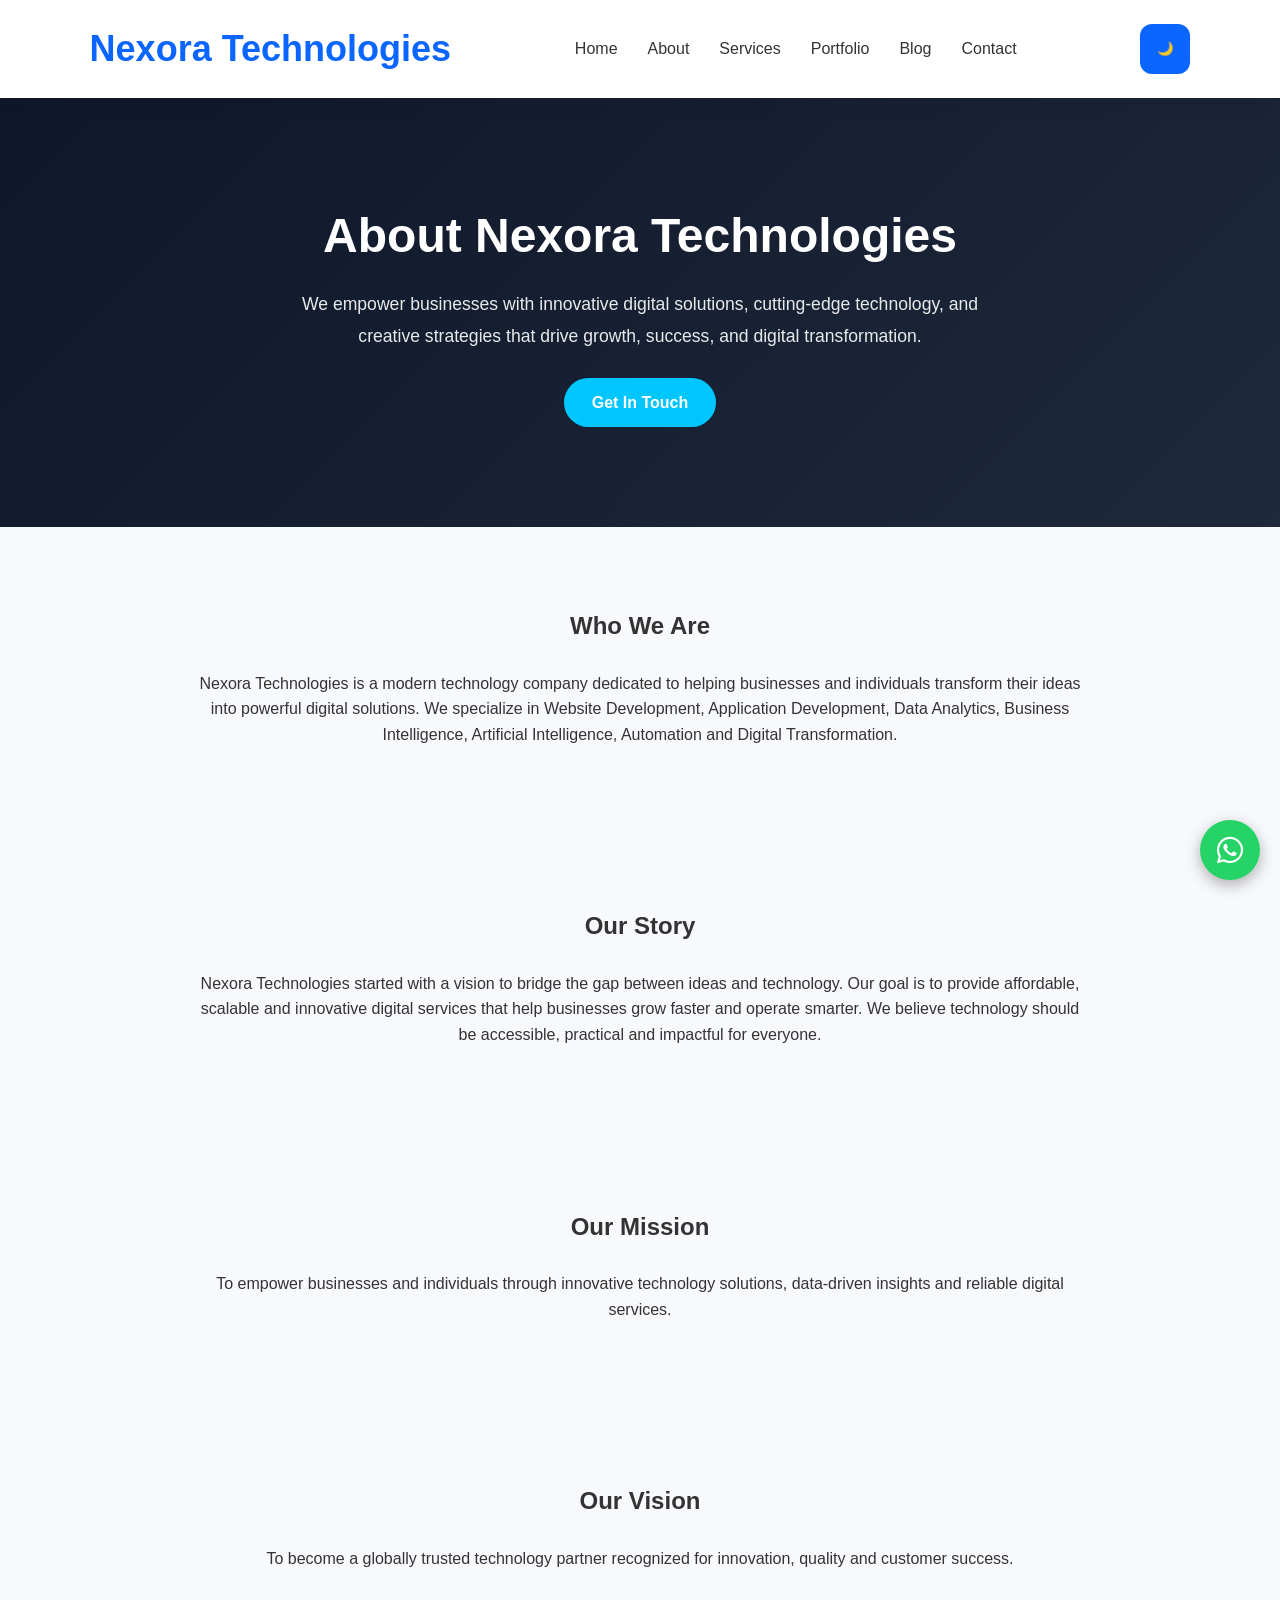
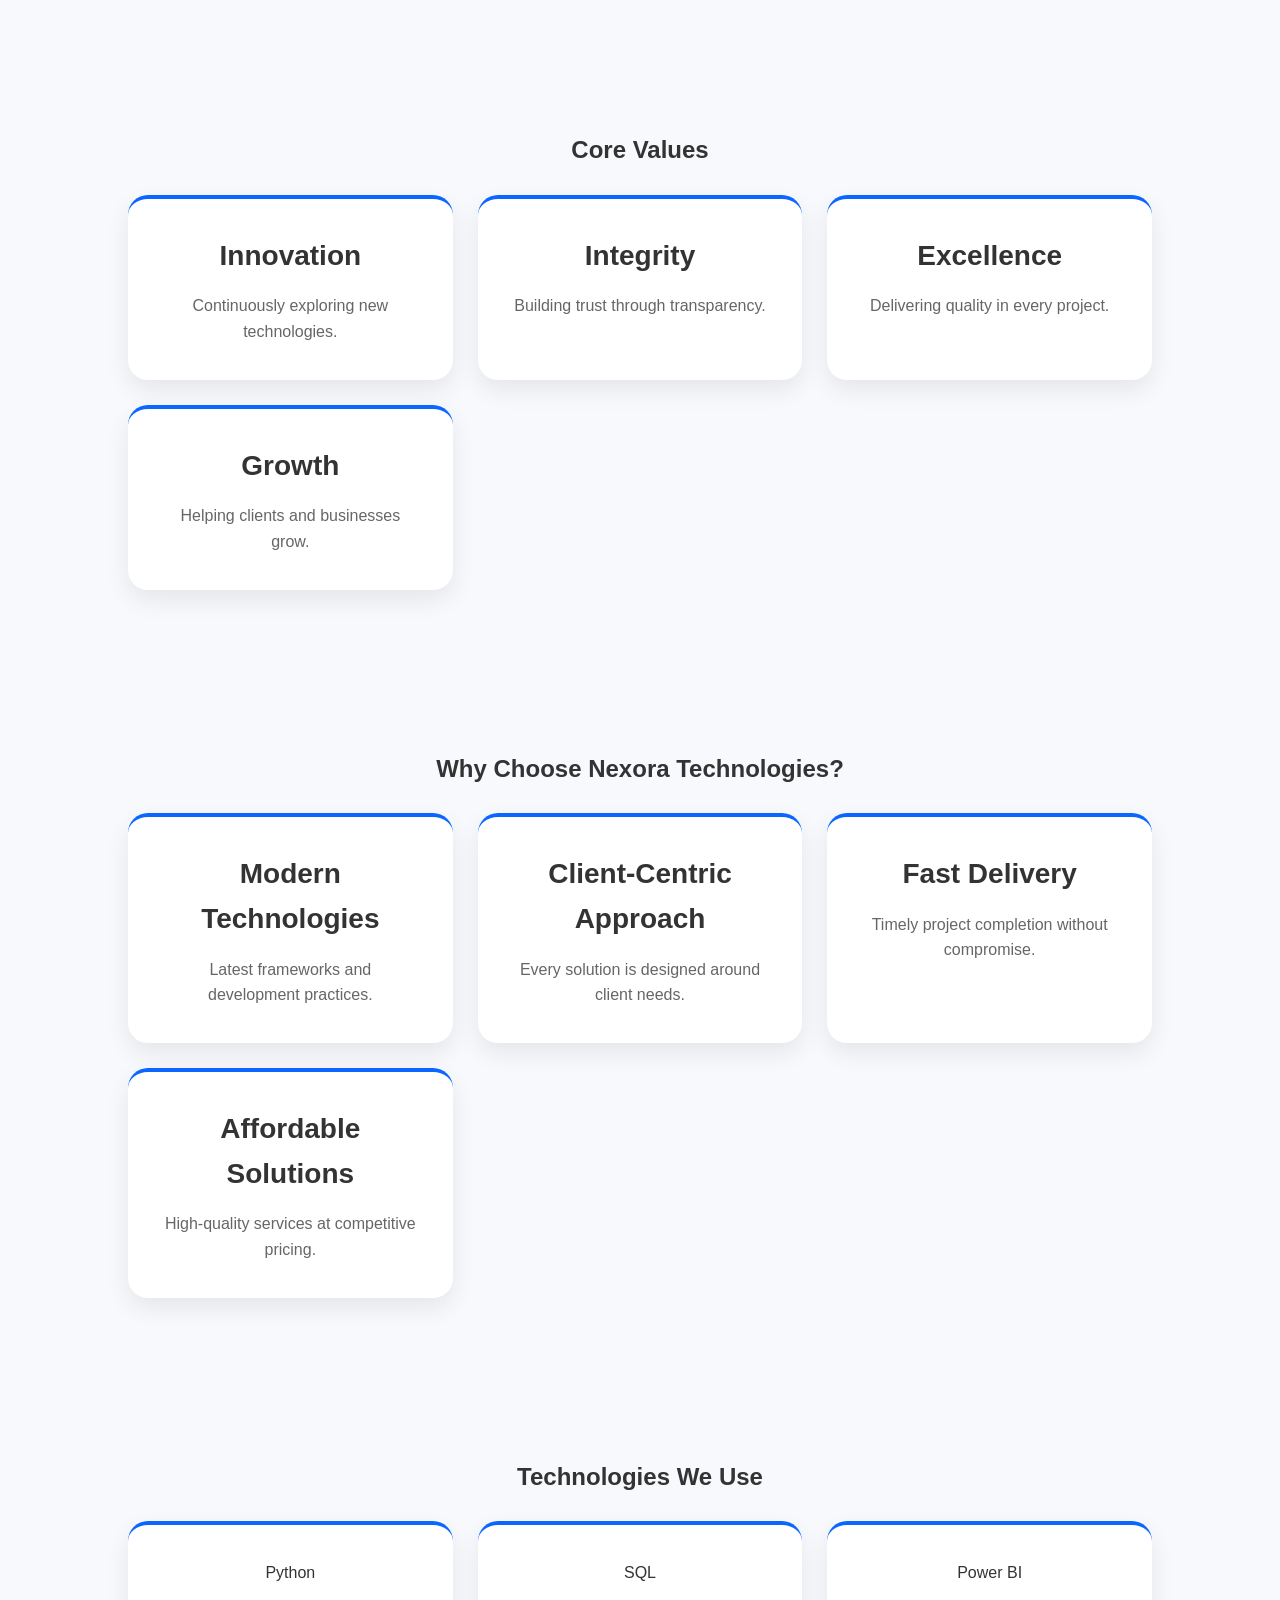
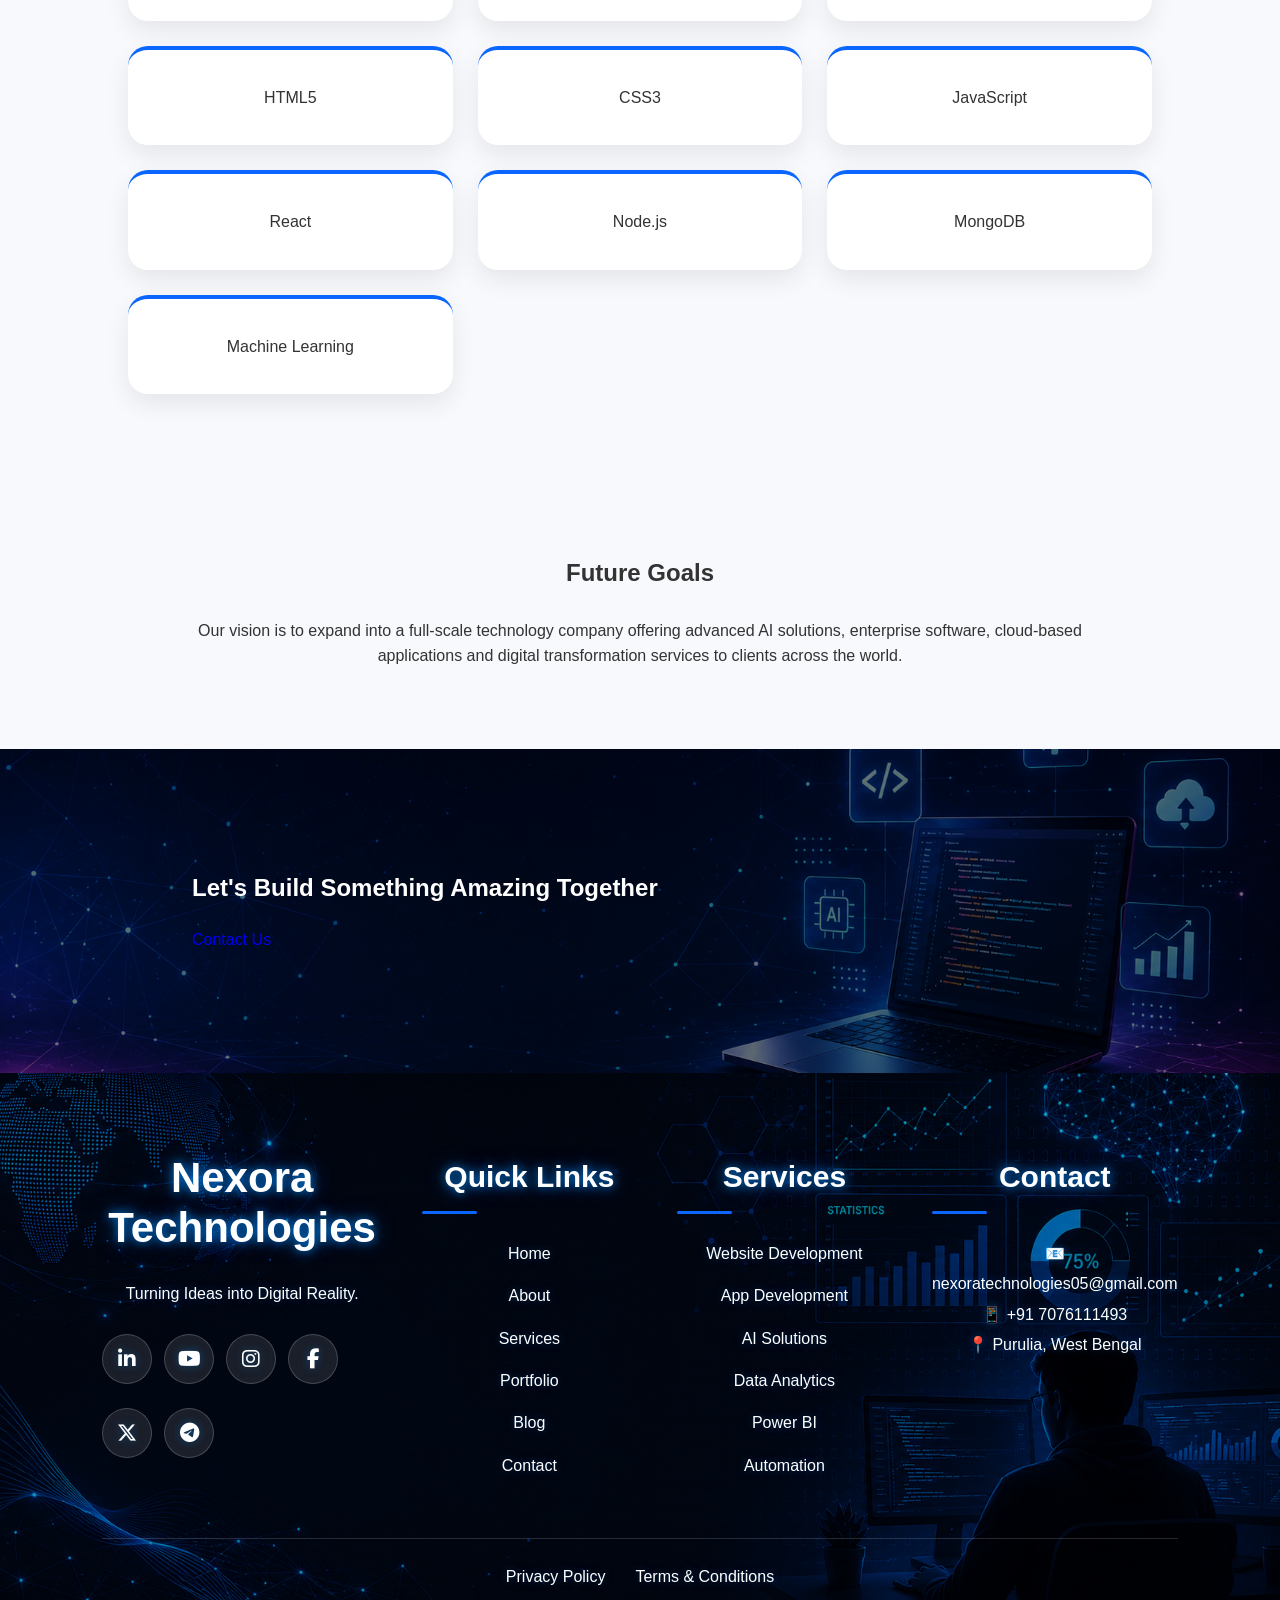
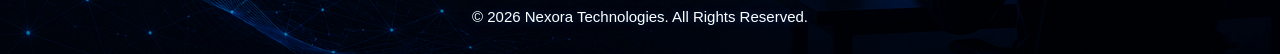
<file: about.html>
<!DOCTYPE html>
<html lang="en">

<head>

    <meta charset="UTF-8">

    <meta name="viewport"
        content="width=device-width, initial-scale=1.0">

    <title>
        About Us | Nexora Technologies
    </title>

    <link rel="icon" type="favicon.png" href="favicon.png">

    <link rel="stylesheet"
        href="style.css">


    <meta name="description" content="Nexora Technologies - Website Development, App Development, AI Solutions, Data Analytics and Digital Marketing Services.">

    <meta name="keywords" content="Nexora Technologies, Web Development, App Development, AI Solutions, Data Analytics">

<meta name="author" content="Nexora Technologies">


<link rel="stylesheet"
href="https://cdnjs.cloudflare.com/ajax/libs/font-awesome/6.5.1/css/all.min.css">

</head>

<body>

    <!-- HEADER -->

    <header>

        <nav class="navbar">

            <div class="logo">

                <a href="index.html">

                    Nexora Technologies

                </a>

            </div>

            <div class="menu-toggle"
                id="menu-toggle">

                ☰

            </div>

            <ul class="nav-links"
                id="nav-links">

                <li><a href="index.html">Home</a></li>

                <li><a href="about.html">About</a></li>

                <li><a href="services.html">Services</a></li>

                <li><a href="portfolio.html">Portfolio</a></li>

                <li><a href="blog.html">Blog</a></li>

                <li><a href="contact.html">Contact</a></li>

            </ul>

            <button id="dark-mode-toggle">

                🌙

            </button>

        </nav>

    </header>

    <!-- PAGE HERO -->

    <section class="page-hero">
    <div class="hero-content">
        <h1>About Nexora Technologies</h1>

        <p>
            We empower businesses with innovative digital solutions,
            cutting-edge technology, and creative strategies that drive
            growth, success, and digital transformation.
        </p>

        <a href="contact.html" class="hero-btn">
            Get In Touch
        </a>
    </div>
</section>

    <!-- WHO WE ARE -->

    <section class="about-section">

        <h2>

            Who We Are

        </h2>

        <p>

            Nexora Technologies is a modern technology company dedicated
            to helping businesses and individuals transform their ideas
            into powerful digital solutions.

            We specialize in Website Development,
            Application Development,
            Data Analytics,
            Business Intelligence,
            Artificial Intelligence,
            Automation and Digital Transformation.

        </p>

    </section>

    <!-- OUR STORY -->

    <section class="about-section">

        <h2>

            Our Story

        </h2>

        <p>

            Nexora Technologies started with a vision to bridge the gap
            between ideas and technology.

            Our goal is to provide affordable,
            scalable and innovative digital services
            that help businesses grow faster
            and operate smarter.

            We believe technology should be accessible,
            practical and impactful for everyone.

        </p>

    </section>

    <!-- MISSION -->

    <section class="about-section">

        <h2>

            Our Mission

        </h2>

        <p>

            To empower businesses and individuals through
            innovative technology solutions,
            data-driven insights and reliable digital services.

        </p>

    </section>

    <!-- VISION -->

    <section class="about-section">

        <h2>

            Our Vision

        </h2>

        <p>

            To become a globally trusted technology partner
            recognized for innovation,
            quality and customer success.

        </p>

    </section>

    <!-- CORE VALUES -->

    <section class="about-section">

        <h2>

            Core Values

        </h2>

        <div class="card-container">

            <div class="card">

                <h3>Innovation</h3>

                <p>
                    Continuously exploring new technologies.
                </p>

            </div>

            <div class="card">

                <h3>Integrity</h3>

                <p>
                    Building trust through transparency.
                </p>

            </div>

            <div class="card">

                <h3>Excellence</h3>

                <p>
                    Delivering quality in every project.
                </p>

            </div>

            <div class="card">

                <h3>Growth</h3>

                <p>
                    Helping clients and businesses grow.
                </p>

            </div>

        </div>

    </section>

    <!-- WHY CHOOSE US -->

    <section class="about-section">

        <h2>

            Why Choose Nexora Technologies?

        </h2>

        <div class="card-container">

            <div class="card">

                <h3>

                    Modern Technologies

                </h3>

                <p>

                    Latest frameworks and development practices.

                </p>

            </div>

            <div class="card">

                <h3>

                    Client-Centric Approach

                </h3>

                <p>

                    Every solution is designed around client needs.

                </p>

            </div>

            <div class="card">

                <h3>

                    Fast Delivery

                </h3>

                <p>

                    Timely project completion without compromise.

                </p>

            </div>

            <div class="card">

                <h3>

                    Affordable Solutions

                </h3>

                <p>

                    High-quality services at competitive pricing.

                </p>

            </div>

        </div>

    </section>

    <!-- TECHNOLOGIES -->

    <section class="about-section">

        <h2>

            Technologies We Use

        </h2>

        <div class="card-container">

            <div class="card">Python</div>

            <div class="card">SQL</div>

            <div class="card">Power BI</div>

            <div class="card">HTML5</div>

            <div class="card">CSS3</div>

            <div class="card">JavaScript</div>

            <div class="card">React</div>

            <div class="card">Node.js</div>

            <div class="card">MongoDB</div>

            <div class="card">Machine Learning</div>

        </div>

    </section>

    <!-- FUTURE GOAL -->

    <section class="about-section">

        <h2>

            Future Goals

        </h2>

        <p>

            Our vision is to expand into a full-scale technology company
            offering advanced AI solutions,
            enterprise software,
            cloud-based applications
            and digital transformation services
            to clients across the world.

        </p>

    </section>

    <!-- CTA -->

    <section class="cta">

        <h2>

            Let's Build Something Amazing Together

        </h2>

        <a href="contact.html"
            class="btn">

            Contact Us

        </a>

    </section>

    <!-- FOOTER -->
<footer class="footer">

    <div class="footer-container">



        

        <!-- Company Info -->
        <div class="footer-box">
            <h2>Nexora Technologies</h2>

            <p>
                Turning Ideas into Digital Reality.
            </p>

           <div class="social-links">

            <a href="https://www.linkedin.com/in/nexora-technologies-1a2b29413?utm_source=share&utm_campaign=share_via&utm_content=profile&utm_medium=android_app" target="_blank">
            <i class="fa-brands fa-linkedin-in"></i>
            </a>

            <a href="https://youtube.com/@nexoratechnologies05?si=Ratn1slFfz5XJZXo" target="_blank">
            <i class="fa-brands fa-youtube"></i>
            </a>

            <a href="https://www.instagram.com/nexora_technologies05?igsh=MXhjZWd3NzYxZXh1dw==" target="_blank">
            <i class="fa-brands fa-instagram"></i>
            </a>

            <a href="https://www.facebook.com/share/1HNhFh4UVL/" target="_blank">
            <i class="fa-brands fa-facebook-f"></i>
            </a>

            <a href="https://x.com/NexoraTech05" target="_blank">
            <i class="fa-brands fa-x-twitter"></i>
            </a>

            <a href="https://t.me/nexoratechnologies05" target="_blank">
            <i class="fa-brands fa-telegram"></i>
            </a>

            </div>
        </div>

        <!-- Quick Links -->
        <div class="footer-box">
            <h3>Quick Links</h3>

            <a href="index.html">Home</a>
            <a href="about.html">About</a>
            <a href="services.html">Services</a>
            <a href="portfolio.html">Portfolio</a>
            <a href="blog.html">Blog</a>
            <a href="contact.html">Contact</a>
        </div>

        <!-- Services -->
        <div class="footer-box">
            <h3>Services</h3>

            <a href="#">Website Development</a>
            <a href="#">App Development</a>
            <a href="#">AI Solutions</a>
            <a href="#">Data Analytics</a>
            <a href="#">Power BI</a>
            <a href="#">Automation</a>
        </div>

        <!-- Contact -->
        <div class="footer-box">
            <h3>Contact</h3>

            <p>📧 nexoratechnologies05@gmail.com</p>

            <p>📱 +91 7076111493</p>

            <p>📍 Purulia, West Bengal</p>

        </div>

    </div>

    <hr>

  <div class="footer-bottom">

    <div class="footer-policy">
        <a href="#">Privacy Policy</a>
        <a href="#">Terms & Conditions</a>
    </div>

    <p class="copyright">
        © 2026 Nexora Technologies. All Rights Reserved.
    </p>

    </div>

</footer>

<script src="script.js"></script>


<a href="https://wa.me/917076111493"
class="whatsapp-float"
target="_blank">
<i class="fa-brands fa-whatsapp"></i>
</a>

</body>

</html>
</file>
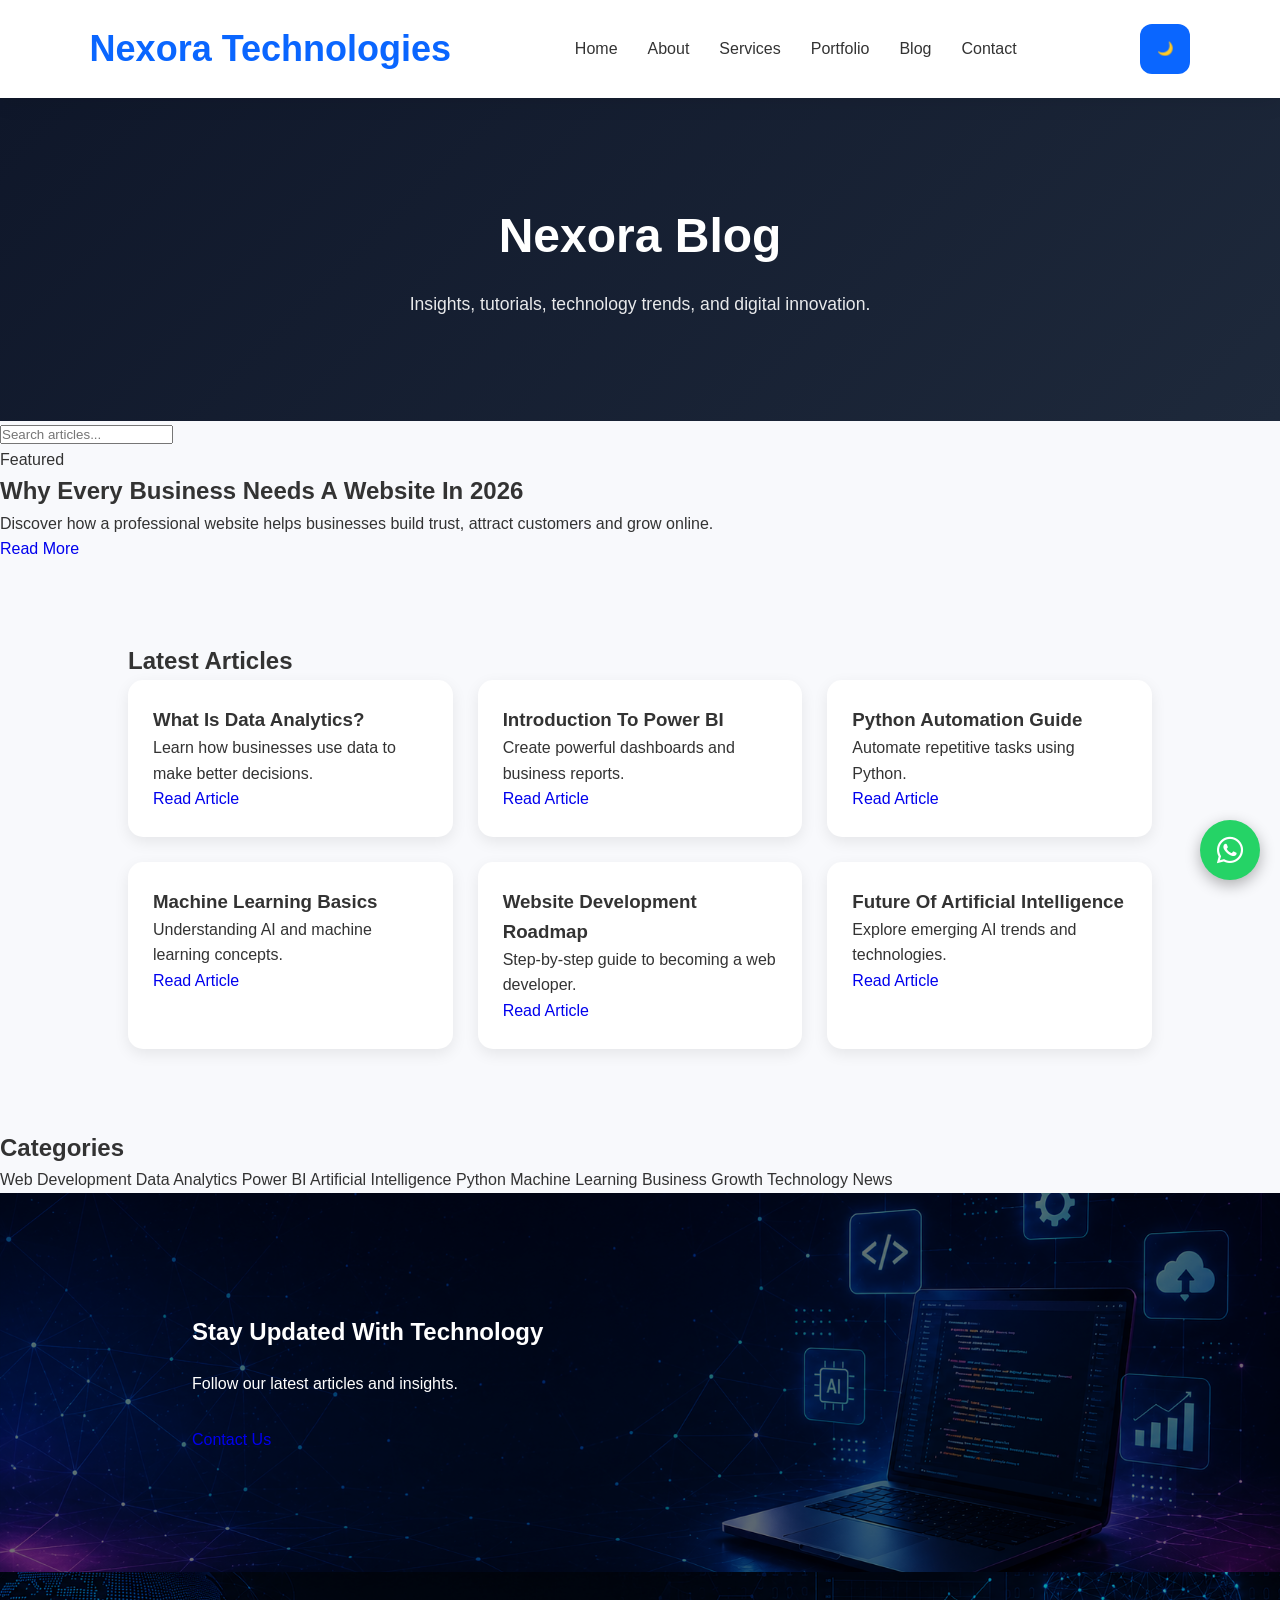
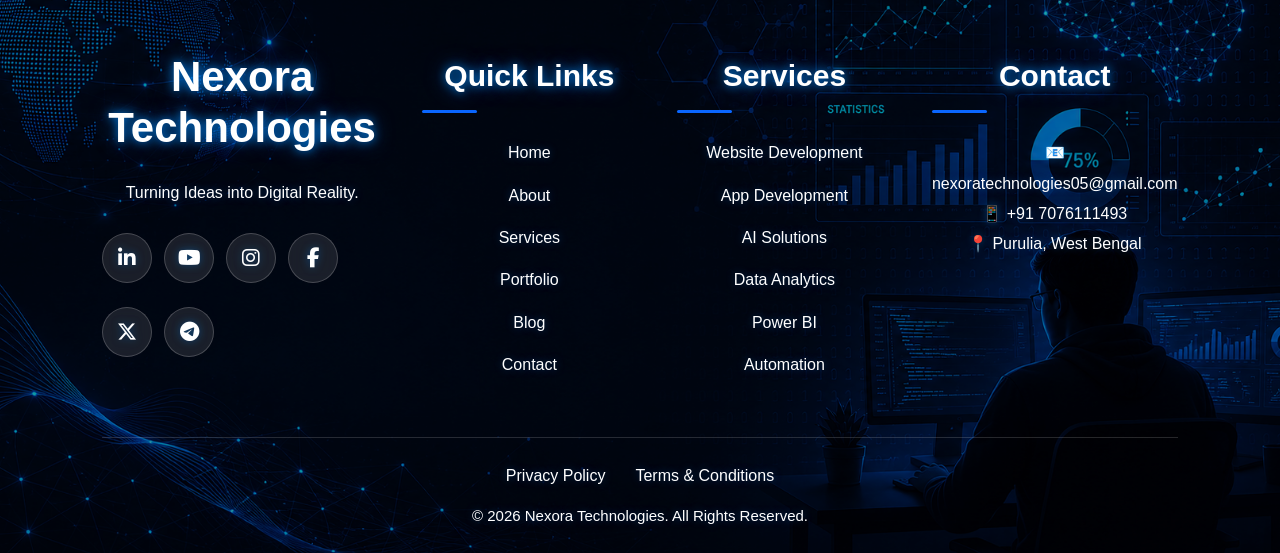
<file: blog.html>
<!DOCTYPE html>
<html lang="en">

<head>

    <meta charset="UTF-8">

    <meta name="viewport"
        content="width=device-width, initial-scale=1.0">

    <title>
        Blog | Nexora Technologies
    </title>

    <link rel="icon" type="favicon.png" href="favicon.png">

    <link rel="stylesheet"
        href="style.css">

        <meta name="description" content="Nexora Technologies - Website Development, App Development, AI Solutions, Data Analytics and Digital Marketing Services.">

<meta name="keywords" content="Nexora Technologies, Web Development, App Development, AI Solutions, Data Analytics">

<meta name="author" content="Nexora Technologies">


<link rel="stylesheet"
href="https://cdnjs.cloudflare.com/ajax/libs/font-awesome/6.5.1/css/all.min.css">

</head>

<body>

    <!-- HEADER -->

    <header>

        <nav class="navbar">

            <div class="logo">

                <a href="index.html">

                    Nexora Technologies

                </a>

            </div>

            <div class="menu-toggle"
                id="menu-toggle">

                ☰

            </div>

            <ul class="nav-links"
                id="nav-links">

                <li><a href="index.html">Home</a></li>

                <li><a href="about.html">About</a></li>

                <li><a href="services.html">Services</a></li>

                <li><a href="portfolio.html">Portfolio</a></li>

                <li><a href="blog.html">Blog</a></li>

                <li><a href="contact.html">Contact</a></li>

            </ul>

            <button id="dark-mode-toggle">

                🌙

            </button>

        </nav>

    </header>

    <!-- HERO -->

    <section class="page-hero">

        <h1>

            Nexora Blog

        </h1>

        <p>

            Insights, tutorials, technology trends,
            and digital innovation.

        </p>

    </section>

    <!-- SEARCH BAR -->

    <section class="blog-search">

        <input
            type="text"
            placeholder="Search articles...">

    </section>

    <!-- FEATURED ARTICLE -->

    <section class="featured-blog">

        <div class="featured-blog-card">

            <span class="blog-category">

                Featured

            </span>

            <h2>

                Why Every Business Needs A Website In 2026

            </h2>

            <p>

                Discover how a professional website
                helps businesses build trust,
                attract customers and grow online.

            </p>

            <a href="#"
                class="btn">

                Read More

            </a>

        </div>

    </section>

    <!-- BLOG POSTS -->

    <section class="blog-section">

        <h2>

            Latest Articles

        </h2>

        <div class="blog-grid">

            <div class="blog-card reveal">

                <h3>

                    What Is Data Analytics?

                </h3>

                <p>

                    Learn how businesses use data
                    to make better decisions.

                </p>

                <a href="#"
                    class="btn">

                    Read Article

                </a>

            </div>

            <div class="blog-card reveal">

                <h3>

                    Introduction To Power BI

                </h3>

                <p>

                    Create powerful dashboards
                    and business reports.

                </p>

                <a href="#"
                    class="btn">

                    Read Article

                </a>

            </div>

            <div class="blog-card reveal">

                <h3>

                    Python Automation Guide

                </h3>

                <p>

                    Automate repetitive tasks
                    using Python.

                </p>

                <a href="#"
                    class="btn">

                    Read Article

                </a>

            </div>

            <div class="blog-card reveal">

                <h3>

                    Machine Learning Basics

                </h3>

                <p>

                    Understanding AI and
                    machine learning concepts.

                </p>

                <a href="#"
                    class="btn">

                    Read Article

                </a>

            </div>

            <div class="blog-card reveal">

                <h3>

                    Website Development Roadmap

                </h3>

                <p>

                    Step-by-step guide
                    to becoming a web developer.

                </p>

                <a href="#"
                    class="btn">

                    Read Article

                </a>

            </div>

            <div class="blog-card reveal">

                <h3>

                    Future Of Artificial Intelligence

                </h3>

                <p>

                    Explore emerging AI trends
                    and technologies.

                </p>

                <a href="#"
                    class="btn">

                    Read Article

                </a>

            </div>

        </div>

    </section>

    <!-- BLOG CATEGORIES -->

    <section class="blog-categories">

        <h2>

            Categories

        </h2>

        <div class="category-container">

            <span>Web Development</span>

            <span>Data Analytics</span>

            <span>Power BI</span>

            <span>Artificial Intelligence</span>

            <span>Python</span>

            <span>Machine Learning</span>

            <span>Business Growth</span>

            <span>Technology News</span>

        </div>

    </section>

    <!-- CTA -->

    <section class="cta">

        <h2>

            Stay Updated With Technology

        </h2>

        <p>

            Follow our latest articles
            and insights.

        </p>

        <a href="contact.html"
            class="btn">

            Contact Us

        </a>

    </section>

    <!-- FOOTER -->

<footer class="footer">

    <div class="footer-container">



        

        <!-- Company Info -->
        <div class="footer-box">
            <h2>Nexora Technologies</h2>

            <p>
                Turning Ideas into Digital Reality.
            </p>

           <div class="social-links">

            <a href="https://www.linkedin.com/in/nexora-technologies-1a2b29413?utm_source=share&utm_campaign=share_via&utm_content=profile&utm_medium=android_app" target="_blank">
            <i class="fa-brands fa-linkedin-in"></i>
            </a>

            <a href="https://youtube.com/@nexoratechnologies05?si=Ratn1slFfz5XJZXo" target="_blank">
            <i class="fa-brands fa-youtube"></i>
            </a>

            <a href="https://www.instagram.com/nexora_technologies05?igsh=MXhjZWd3NzYxZXh1dw==" target="_blank">
            <i class="fa-brands fa-instagram"></i>
            </a>

            <a href="https://www.facebook.com/share/1HNhFh4UVL/" target="_blank">
            <i class="fa-brands fa-facebook-f"></i>
            </a>

            <a href="https://x.com/NexoraTech05" target="_blank">
            <i class="fa-brands fa-x-twitter"></i>
            </a>

            <a href="https://t.me/nexoratechnologies05" target="_blank">
            <i class="fa-brands fa-telegram"></i>
            </a>

            </div>
        </div>

        <!-- Quick Links -->
        <div class="footer-box">
            <h3>Quick Links</h3>

            <a href="index.html">Home</a>
            <a href="about.html">About</a>
            <a href="services.html">Services</a>
            <a href="portfolio.html">Portfolio</a>
            <a href="blog.html">Blog</a>
            <a href="contact.html">Contact</a>
        </div>

        <!-- Services -->
        <div class="footer-box">
            <h3>Services</h3>

            <a href="#">Website Development</a>
            <a href="#">App Development</a>
            <a href="#">AI Solutions</a>
            <a href="#">Data Analytics</a>
            <a href="#">Power BI</a>
            <a href="#">Automation</a>
        </div>

        <!-- Contact -->
        <div class="footer-box">
            <h3>Contact</h3>

            <p>📧 nexoratechnologies05@gmail.com</p>

            <p>📱 +91 7076111493</p>

            <p>📍 Purulia, West Bengal</p>

        </div>

    </div>

    <hr>

  <div class="footer-bottom">

    <div class="footer-policy">
        <a href="#">Privacy Policy</a>
        <a href="#">Terms & Conditions</a>
    </div>

    <p class="copyright">
        © 2026 Nexora Technologies. All Rights Reserved.
    </p>

    </div>

</footer>

<script src="script.js"></script>


<a href="https://wa.me/917076111493"
class="whatsapp-float"
target="_blank">
<i class="fa-brands fa-whatsapp"></i>
</a>

</body>

</html>
</file>
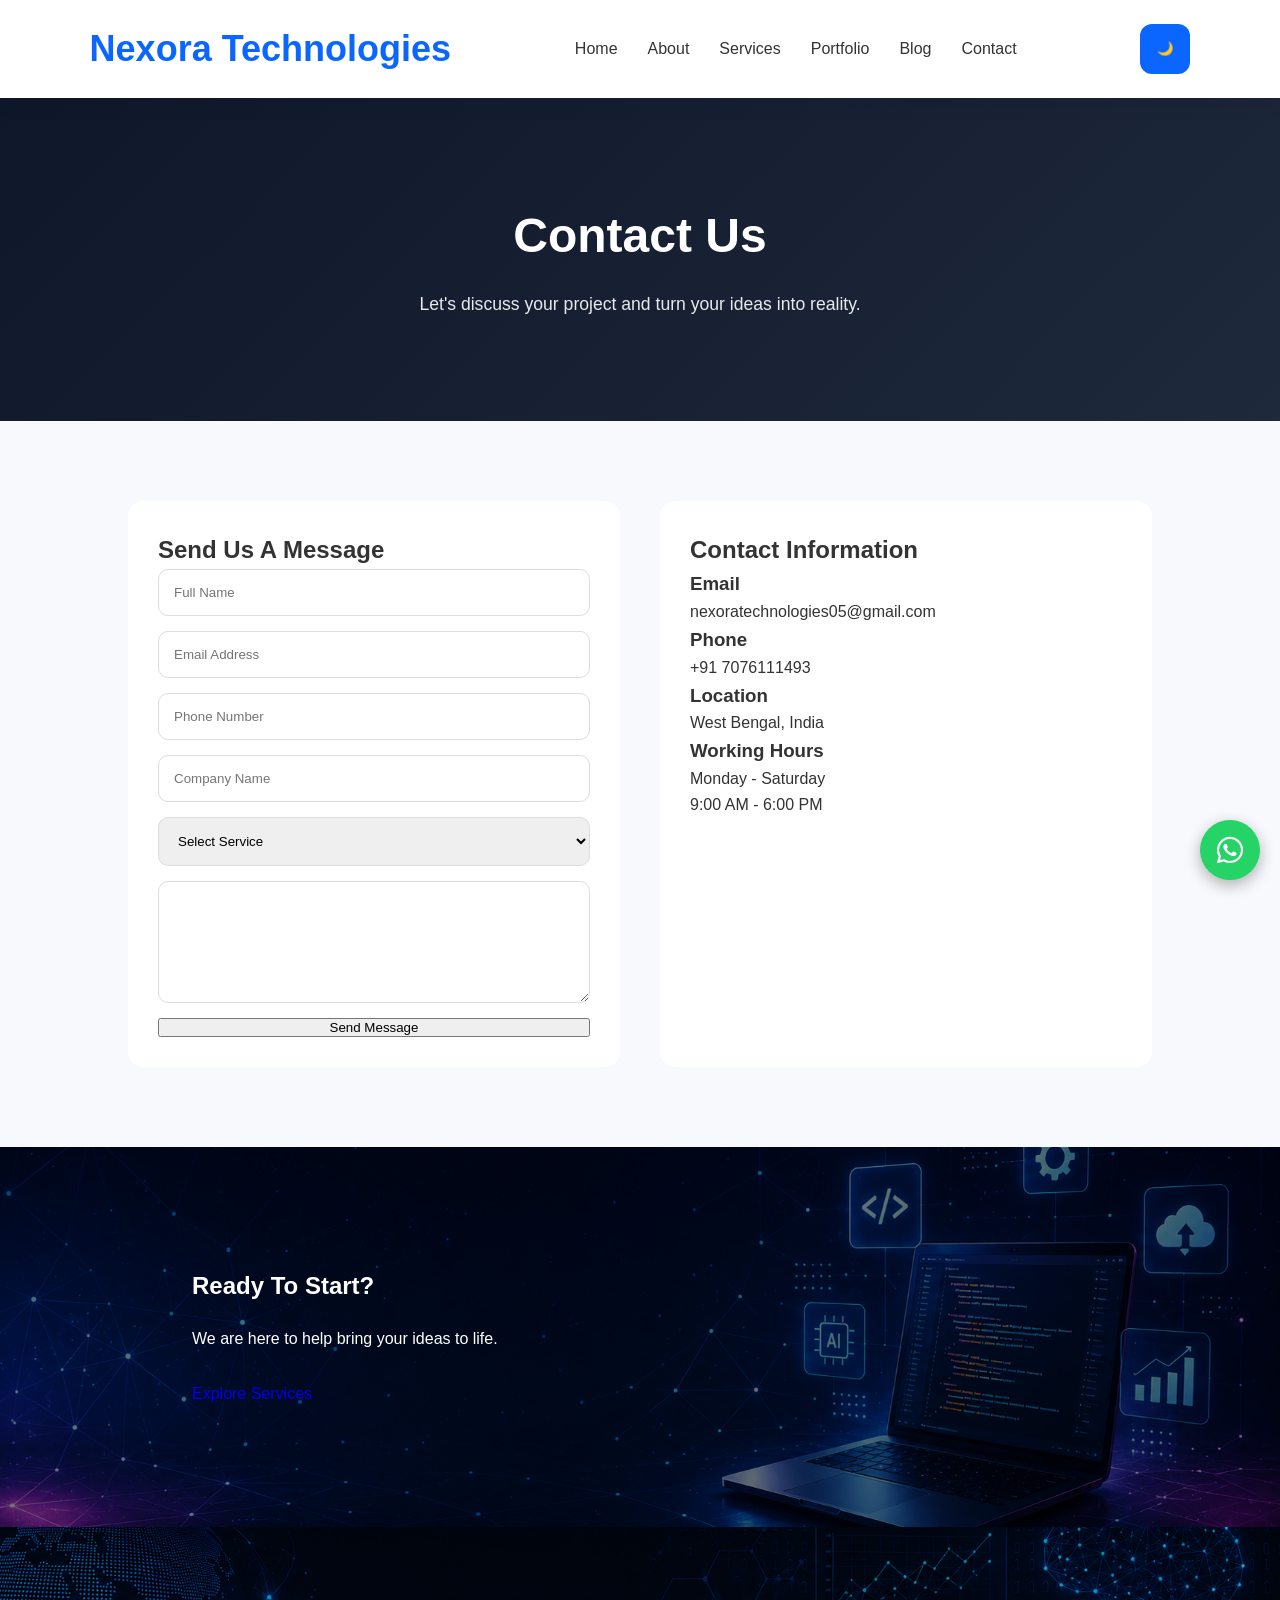
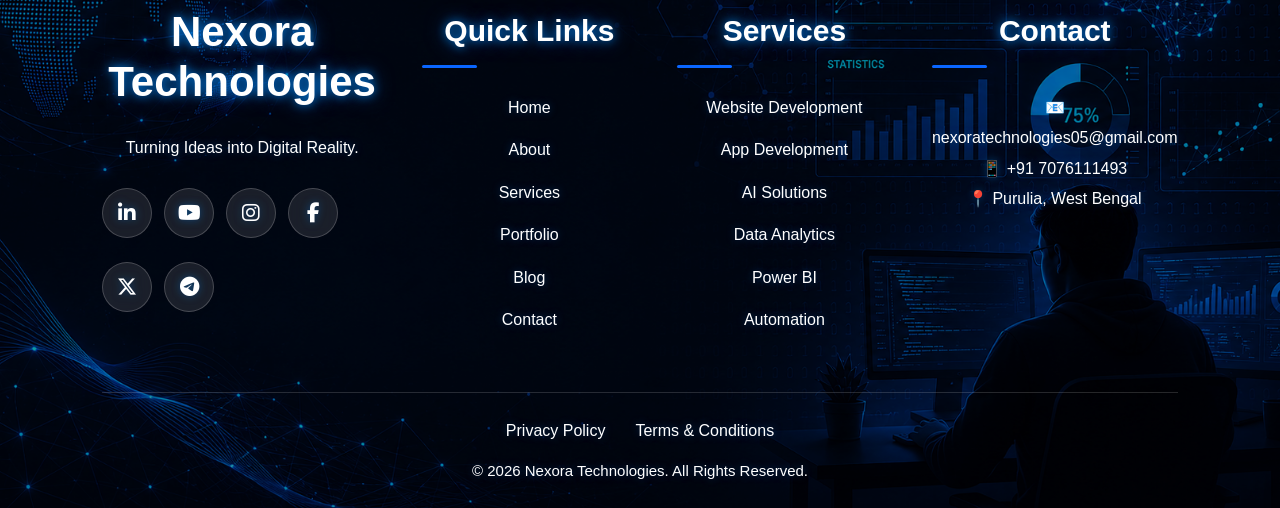
<file: contact.html>
<!DOCTYPE html>
<html lang="en">

<head>

    <meta charset="UTF-8">

    <meta name="viewport"
        content="width=device-width, initial-scale=1.0">

    <title>
        Contact Us | Nexora Technologies
    </title>

    <link rel="icon" type="favicon.png" href="favicon.png">

    <link rel="stylesheet"
        href="style.css">

    <meta name="description" content="Nexora Technologies - Website Development, App Development, AI Solutions, Data Analytics and Digital Marketing Services.">

<meta name="keywords" content="Nexora Technologies, Web Development, App Development, AI Solutions, Data Analytics">

<meta name="author" content="Nexora Technologies">

<link rel="stylesheet"
href="https://cdnjs.cloudflare.com/ajax/libs/font-awesome/6.5.1/css/all.min.css">

</head>

<body>

    <!-- HEADER -->

    <header>

        <nav class="navbar">

            <div class="logo">

                <a href="index.html">

                    Nexora Technologies

                </a>

            </div>

            <div class="menu-toggle"
                id="menu-toggle">

                ☰

            </div>

            <ul class="nav-links"
                id="nav-links">

                <li><a href="index.html">Home</a></li>

                <li><a href="about.html">About</a></li>

                <li><a href="services.html">Services</a></li>

                <li><a href="portfolio.html">Portfolio</a></li>

                <li><a href="blog.html">Blog</a></li>

                <li><a href="contact.html">Contact</a></li>

            </ul>

            <button id="dark-mode-toggle">

                🌙

            </button>

        </nav>

    </header>

    <!-- PAGE HERO -->

    <section class="page-hero">

        <h1>

            Contact Us

        </h1>

        <p>

            Let's discuss your project and
            turn your ideas into reality.

        </p>

    </section>

    <!-- CONTACT SECTION -->

    <section class="contact-section">

        <!-- Contact Form -->

        <div class="contact-form-container">

            <h2>

                Send Us A Message

            </h2>

            <form id="contact-form">

                <input
                    type="text"
                    name="fullName"
                    placeholder="Full Name"
                    required>

                <input
                    type="email"
                    name="email"
                    placeholder="Email Address"
                    required>

                <input
                    type="tel"
                    name="phone"
                    placeholder="Phone Number">

                <input
                    type="text"
                    name="company"
                    placeholder="Company Name">

                <select
                    name="service"
                    required>

                    <option value="">

                        Select Service

                    </option>

                    <option>

                        Website Development

                    </option>

                    <option>

                        Web Application Development

                    </option>

                    <option>

                        Mobile App Development

                    </option>

                    <option>

                        Data Analytics

                    </option>

                    <option>

                        Power BI Dashboard

                    </option>

                    <option>

                        AI & Machine Learning

                    </option>

                    <option>

                        Automation Services

                    </option>

                    <option>

                        UI / UX Design

                    </option>

                </select>

                <textarea
                    name="message"
                    rows="6"
                    placeholder="Tell us about your project..."
                    required>
                </textarea>

                <button
                    type="submit"
                    class="btn">

                    Send Message

                </button>

            </form>

        </div>

        <!-- Contact Information -->

        <div class="contact-info">

            <h2>

                Contact Information

            </h2>

            <div class="info-card">

                <h3>

                    Email

                </h3>

                <p>

                    nexoratechnologies05@gmail.com

                </p>

            </div>

            <div class="info-card">

                <h3>

                    Phone

                </h3>

                <p>

                    +91 7076111493

                </p>

            </div>

            <div class="info-card">

                <h3>

                    Location

                </h3>

                <p>

                    West Bengal, India

                </p>

            </div>

            <div class="info-card">

                <h3>

                    Working Hours

                </h3>

                <p>

                    Monday - Saturday

                    <br>

                    9:00 AM - 6:00 PM

                </p>

            </div>

        </div>

    </section>

    <!-- CTA -->

    <section class="cta">

        <h2>

            Ready To Start?

        </h2>

        <p>

            We are here to help bring your
            ideas to life.

        </p>

        <a href="services.html"
            class="btn">

            Explore Services

        </a>

    </section>

    <!-- FOOTER -->

 <footer class="footer">

    <div class="footer-container">



        

        <!-- Company Info -->
        <div class="footer-box">
            <h2>Nexora Technologies</h2>

            <p>
                Turning Ideas into Digital Reality.
            </p>

           <div class="social-links">

            <a href="https://www.linkedin.com/in/nexora-technologies-1a2b29413?utm_source=share&utm_campaign=share_via&utm_content=profile&utm_medium=android_app" target="_blank">
            <i class="fa-brands fa-linkedin-in"></i>
            </a>

            <a href="https://youtube.com/@nexoratechnologies05?si=Ratn1slFfz5XJZXo" target="_blank">
            <i class="fa-brands fa-youtube"></i>
            </a>

            <a href="https://www.instagram.com/nexora_technologies05?igsh=MXhjZWd3NzYxZXh1dw==" target="_blank">
            <i class="fa-brands fa-instagram"></i>
            </a>

            <a href="https://www.facebook.com/share/1HNhFh4UVL/" target="_blank">
            <i class="fa-brands fa-facebook-f"></i>
            </a>

            <a href="https://x.com/NexoraTech05" target="_blank">
            <i class="fa-brands fa-x-twitter"></i>
            </a>

            <a href="https://t.me/nexoratechnologies05" target="_blank">
            <i class="fa-brands fa-telegram"></i>
            </a>

            </div>
        </div>

        <!-- Quick Links -->
        <div class="footer-box">
            <h3>Quick Links</h3>

            <a href="index.html">Home</a>
            <a href="about.html">About</a>
            <a href="services.html">Services</a>
            <a href="portfolio.html">Portfolio</a>
            <a href="blog.html">Blog</a>
            <a href="contact.html">Contact</a>
        </div>

        <!-- Services -->
        <div class="footer-box">
            <h3>Services</h3>

            <a href="#">Website Development</a>
            <a href="#">App Development</a>
            <a href="#">AI Solutions</a>
            <a href="#">Data Analytics</a>
            <a href="#">Power BI</a>
            <a href="#">Automation</a>
        </div>

        <!-- Contact -->
        <div class="footer-box">
            <h3>Contact</h3>

            <p>📧 nexoratechnologies05@gmail.com</p>

            <p>📱 +91 7076111493</p>

            <p>📍 Purulia, West Bengal</p>

        </div>

    </div>

    <hr>

  <div class="footer-bottom">

    <div class="footer-policy">
        <a href="#">Privacy Policy</a>
        <a href="#">Terms & Conditions</a>
    </div>

    <p class="copyright">
        © 2026 Nexora Technologies. All Rights Reserved.
    </p>

    </div>

</footer>

<script src="script.js"></script>


<a href="https://wa.me/917076111493"
class="whatsapp-float"
target="_blank">
<i class="fa-brands fa-whatsapp"></i>
</a>

</body>

</html>
</file>
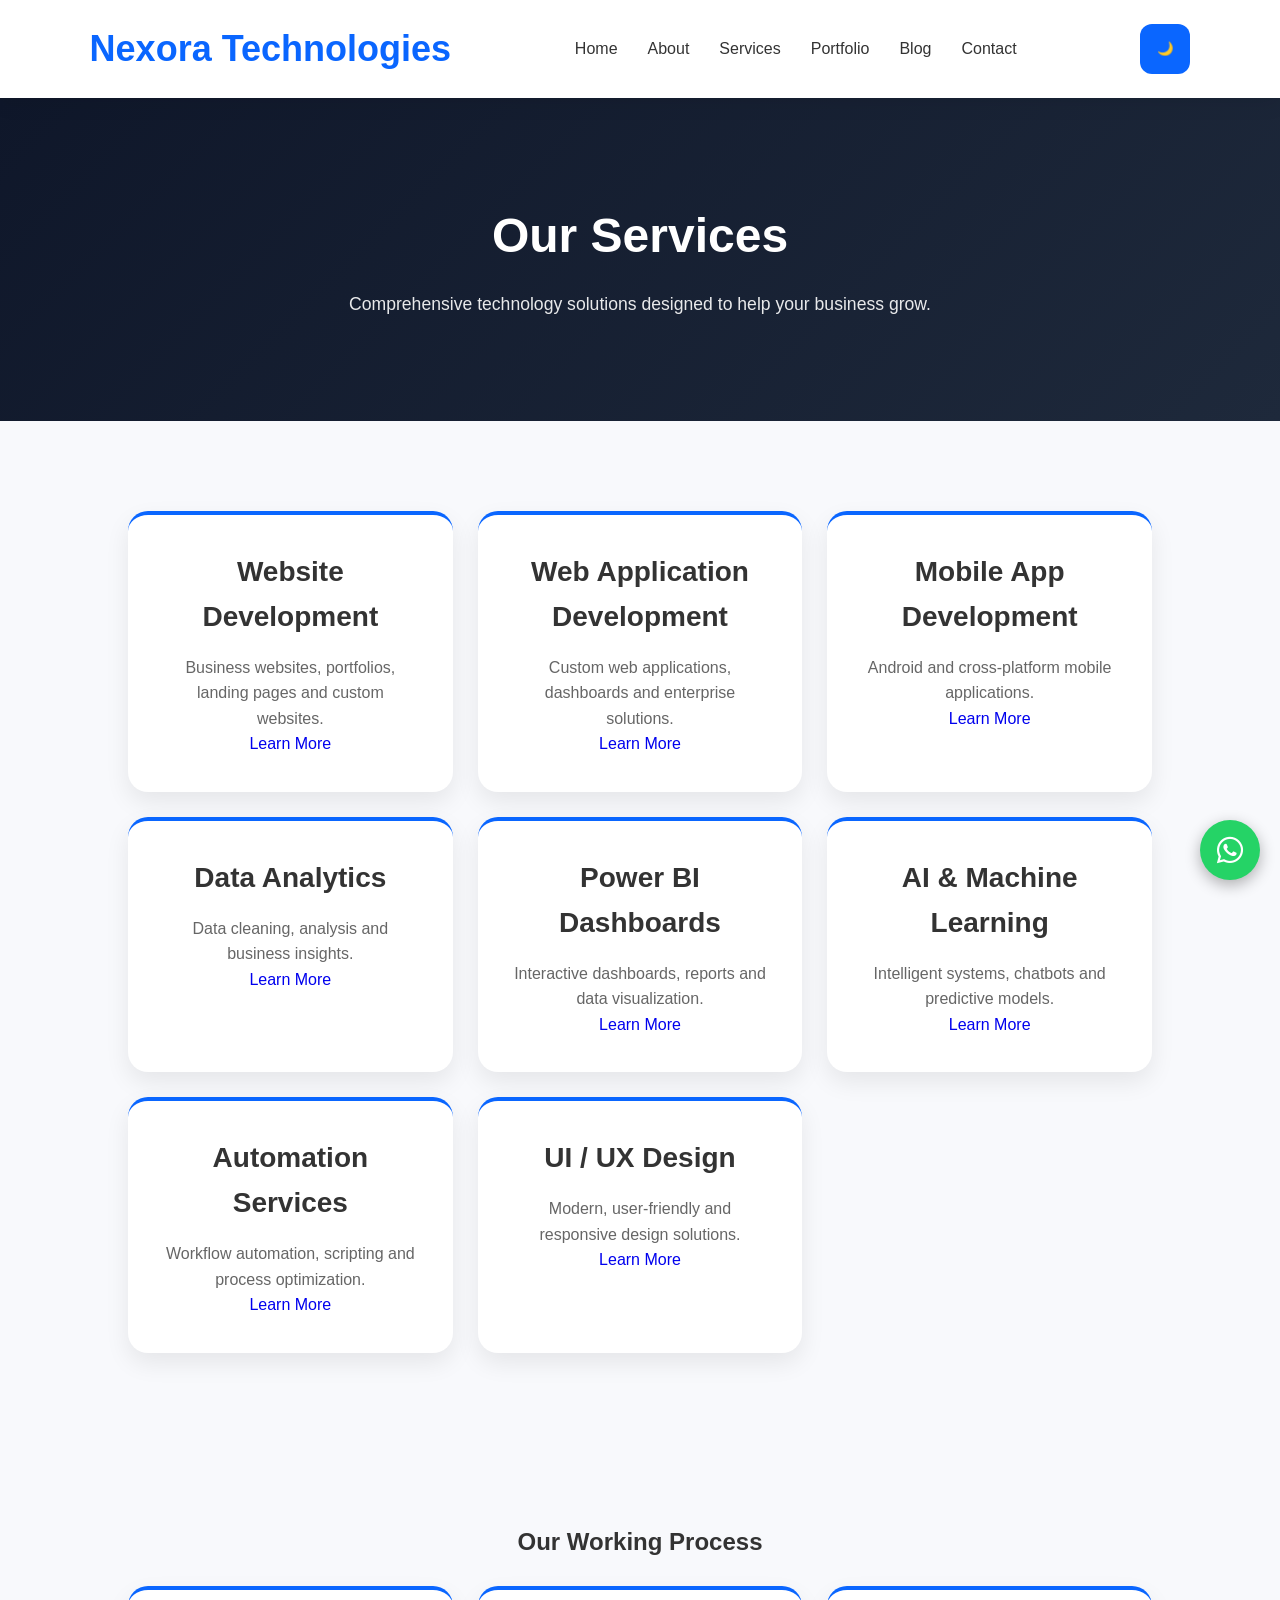
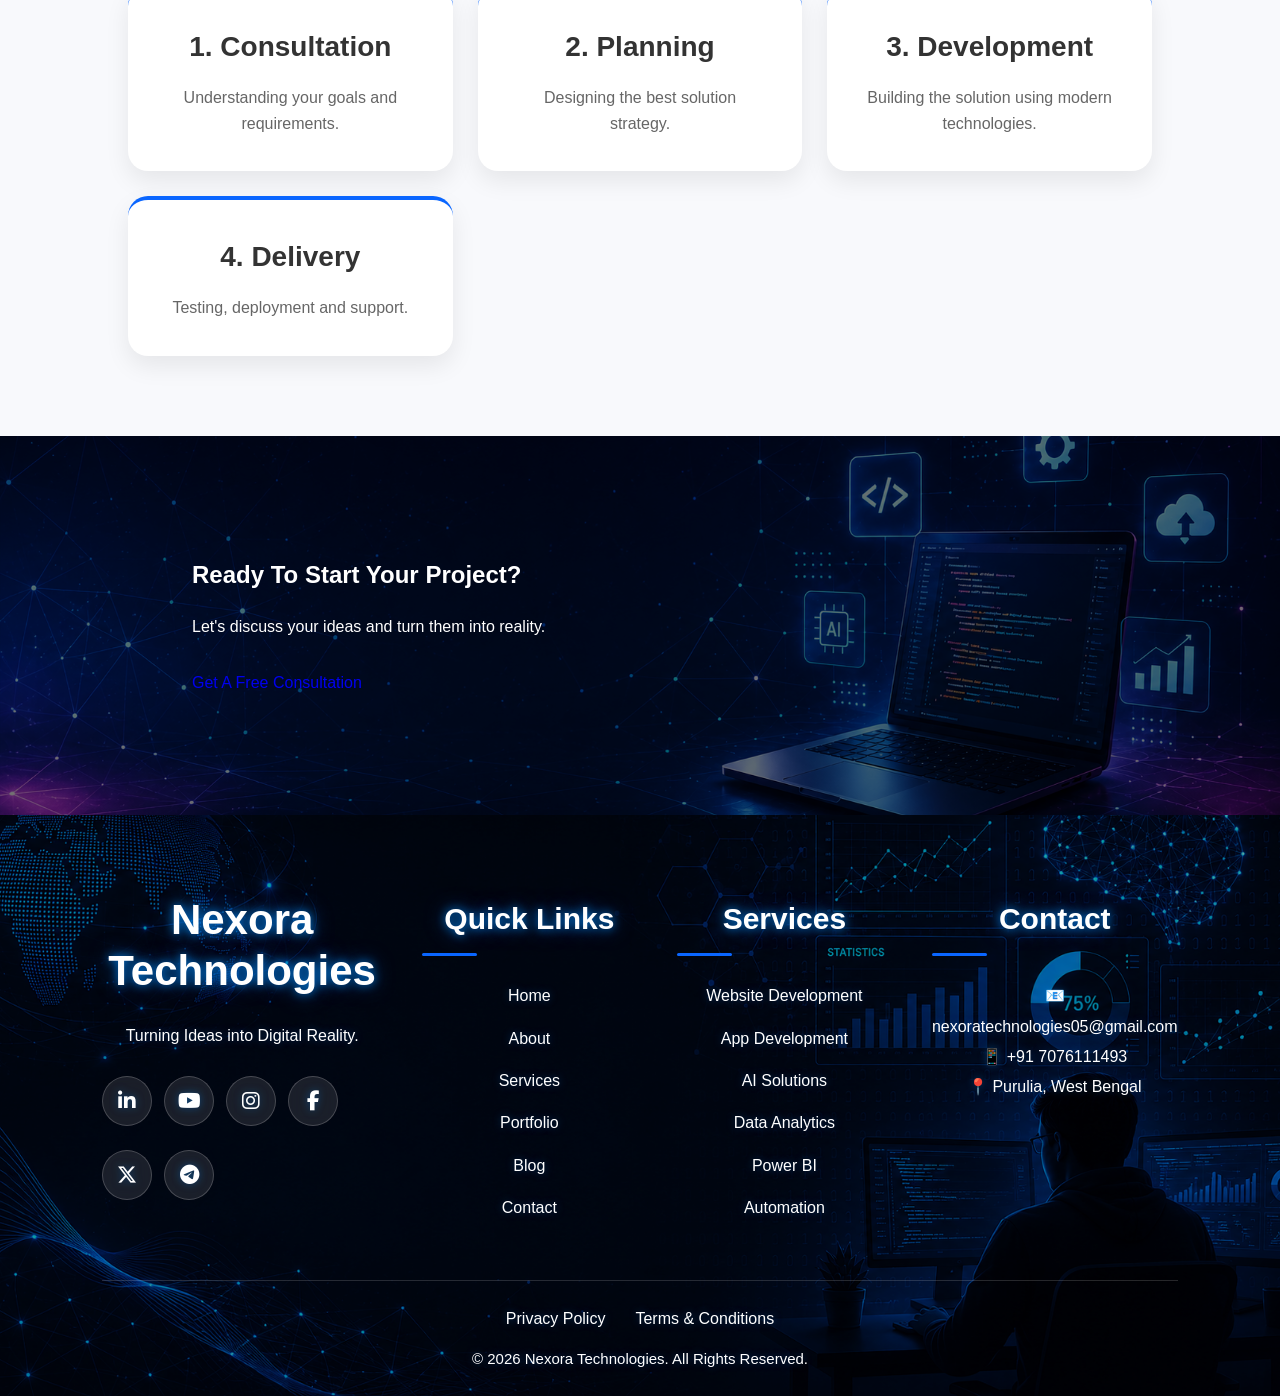
<file: services.html>
<!DOCTYPE html>
<html lang="en">

<head>

    <meta charset="UTF-8">

    <meta name="viewport"
        content="width=device-width, initial-scale=1.0">

    <title>
        Services | Nexora Technologies
    </title>

    <link rel="icon" type="favicon.png" href="favicon.png">

    <link rel="stylesheet"
        href="style.css">

        <meta name="description" content="Nexora Technologies - Website Development, App Development, AI Solutions, Data Analytics and Digital Marketing Services.">

<meta name="keywords" content="Nexora Technologies, Web Development, App Development, AI Solutions, Data Analytics">

<meta name="author" content="Nexora Technologies">

<link rel="stylesheet"
href="https://cdnjs.cloudflare.com/ajax/libs/font-awesome/6.5.1/css/all.min.css">

</head>

<body>

    <!-- HEADER -->

    <header>

        <nav class="navbar">

            <div class="logo">

                <a href="index.html">

                    Nexora Technologies

                </a>

            </div>

            <div class="menu-toggle"
                id="menu-toggle">

                ☰

            </div>

            <ul class="nav-links"
                id="nav-links">

                <li><a href="index.html">Home</a></li>

                <li><a href="about.html">About</a></li>

                <li><a href="services.html">Services</a></li>

                <li><a href="portfolio.html">Portfolio</a></li>

                <li><a href="blog.html">Blog</a></li>

                <li><a href="contact.html">Contact</a></li>

            </ul>

            <button id="dark-mode-toggle">

                🌙

            </button>

        </nav>

    </header>

    <!-- PAGE HERO -->

    <section class="page-hero">

        <h1>

            Our Services

        </h1>

        <p>

            Comprehensive technology solutions
            designed to help your business grow.

        </p>

    </section>

    <!-- SERVICES -->

    <section class="services-section">

        <div class="card-container">

            <!-- Website Development -->

            <div class="card reveal">

                <h3>

                    Website Development

                </h3>

                <p>

                    Business websites, portfolios,
                    landing pages and custom websites.

                </p>

                <a href="services/website-development.html"
                    class="btn">

                    Learn More

                </a>

            </div>

            <!-- Web App Development -->

            <div class="card reveal">

                <h3>

                    Web Application Development

                </h3>

                <p>

                    Custom web applications,
                    dashboards and enterprise solutions.

                </p>

                <a href="services/web-app-development.html"
                    class="btn">

                    Learn More

                </a>

            </div>

            <!-- Mobile App Development -->

            <div class="card reveal">

                <h3>

                    Mobile App Development

                </h3>

                <p>

                    Android and cross-platform
                    mobile applications.

                </p>

                <a href="services/mobile-app-development.html"
                    class="btn">

                    Learn More

                </a>

            </div>

            <!-- Data Analytics -->

            <div class="card reveal">

                <h3>

                    Data Analytics

                </h3>

                <p>

                    Data cleaning,
                    analysis and business insights.

                </p>

                <a href="services/data-analytics.html"
                    class="btn">

                    Learn More

                </a>

            </div>

            <!-- Power BI -->

            <div class="card reveal">

                <h3>

                    Power BI Dashboards

                </h3>

                <p>

                    Interactive dashboards,
                    reports and data visualization.

                </p>

                <a href="services/powerbi-dashboard.html"
                    class="btn">

                    Learn More

                </a>

            </div>

            <!-- AI & ML -->

            <div class="card reveal">

                <h3>

                    AI & Machine Learning

                </h3>

                <p>

                    Intelligent systems,
                    chatbots and predictive models.

                </p>

                <a href="services/ai-ml.html"
                    class="btn">

                    Learn More

                </a>

            </div>

            <!-- Automation -->

            <div class="card reveal">

                <h3>

                    Automation Services

                </h3>

                <p>

                    Workflow automation,
                    scripting and process optimization.

                </p>

                <a href="services/automation.html"
                    class="btn">

                    Learn More

                </a>

            </div>

            <!-- UI/UX -->

            <div class="card reveal">

                <h3>

                    UI / UX Design

                </h3>

                <p>

                    Modern, user-friendly
                    and responsive design solutions.

                </p>

                <a href="services/ui-ux-design.html"
                    class="btn">

                    Learn More

                </a>

            </div>

        </div>

    </section>

    <!-- PROCESS -->

    <section class="about-section">

        <h2>

            Our Working Process

        </h2>

        <div class="card-container">

            <div class="card">

                <h3>1. Consultation</h3>

                <p>
                    Understanding your goals and requirements.
                </p>

            </div>

            <div class="card">

                <h3>2. Planning</h3>

                <p>
                    Designing the best solution strategy.
                </p>

            </div>

            <div class="card">

                <h3>3. Development</h3>

                <p>
                    Building the solution using modern technologies.
                </p>

            </div>

            <div class="card">

                <h3>4. Delivery</h3>

                <p>
                    Testing, deployment and support.
                </p>

            </div>

        </div>

    </section>

    <!-- CTA -->

    <section class="cta">

        <h2>

            Ready To Start Your Project?

        </h2>

        <p>

            Let's discuss your ideas and turn them into reality.

        </p>

        <a href="contact.html"
            class="btn">

            Get A Free Consultation

        </a>

    </section>

    <!-- FOOTER -->

<footer class="footer">

    <div class="footer-container">



        

        <!-- Company Info -->
        <div class="footer-box">
            <h2>Nexora Technologies</h2>

            <p>
                Turning Ideas into Digital Reality.
            </p>

           <div class="social-links">

            <a href="https://www.linkedin.com/in/nexora-technologies-1a2b29413?utm_source=share&utm_campaign=share_via&utm_content=profile&utm_medium=android_app" target="_blank">
            <i class="fa-brands fa-linkedin-in"></i>
            </a>

            <a href="https://youtube.com/@nexoratechnologies05?si=Ratn1slFfz5XJZXo" target="_blank">
            <i class="fa-brands fa-youtube"></i>
            </a>

            <a href="https://www.instagram.com/nexora_technologies05?igsh=MXhjZWd3NzYxZXh1dw==" target="_blank">
            <i class="fa-brands fa-instagram"></i>
            </a>

            <a href="https://www.facebook.com/share/1HNhFh4UVL/" target="_blank">
            <i class="fa-brands fa-facebook-f"></i>
            </a>

            <a href="https://x.com/NexoraTech05" target="_blank">
            <i class="fa-brands fa-x-twitter"></i>
            </a>

            <a href="https://t.me/nexoratechnologies05" target="_blank">
            <i class="fa-brands fa-telegram"></i>
            </a>

            </div>
        </div>

        <!-- Quick Links -->
        <div class="footer-box">
            <h3>Quick Links</h3>

            <a href="index.html">Home</a>
            <a href="about.html">About</a>
            <a href="services.html">Services</a>
            <a href="portfolio.html">Portfolio</a>
            <a href="blog.html">Blog</a>
            <a href="contact.html">Contact</a>
        </div>

        <!-- Services -->
        <div class="footer-box">
            <h3>Services</h3>

            <a href="#">Website Development</a>
            <a href="#">App Development</a>
            <a href="#">AI Solutions</a>
            <a href="#">Data Analytics</a>
            <a href="#">Power BI</a>
            <a href="#">Automation</a>
        </div>

        <!-- Contact -->
        <div class="footer-box">
            <h3>Contact</h3>

            <p>📧 nexoratechnologies05@gmail.com</p>

            <p>📱 +91 7076111493</p>

            <p>📍 Purulia, West Bengal</p>

        </div>

    </div>

    <hr>

  <div class="footer-bottom">

    <div class="footer-policy">
        <a href="#">Privacy Policy</a>
        <a href="#">Terms & Conditions</a>
    </div>

    <p class="copyright">
        © 2026 Nexora Technologies. All Rights Reserved.
    </p>

    </div>

</footer>

<script src="script.js"></script>


<a href="https://wa.me/917076111493"
class="whatsapp-float"
target="_blank">
<i class="fa-brands fa-whatsapp"></i>
</a>

</body>

</html>
</file>
<file: style.css>
*{
    margin:0;
    padding:0;
    box-sizing:border-box;
}

html{
    scroll-behavior:smooth;
}

body{
    font-family:'Poppins',sans-serif;
    line-height:1.6;
    background:#f8f9fc;
    color:#333;
    overflow-x:hidden;
}

a{
    text-decoration:none;
}

ul{
    list-style:none;
}

img{
    max-width:100%;
    display:block;
}



.navbar{
    display:flex;
    justify-content:space-between;
    align-items:center;
    padding:20px 8%;
    background:#fff;
    position:sticky;
    top:0;
    z-index:1000;
    box-shadow:0 2px 15px rgba(0,0,0,.08);
}

.logo a{
    font-size:26px;
    font-weight:700;
    color:#0A66FF;
}

.nav-links{
    display:flex;
    gap:30px;
}

.nav-links a{
    color:#333;
    font-weight:500;
    transition:.3s;
}

.nav-links a:hover,
.active-link{
    color:#0A66FF;
}

.menu-toggle{
    display:none;
    font-size:28px;
    cursor:pointer;
}

#dark-mode-toggle{
    border:none;
    background:#0A66FF;
    color:white;
    padding:10px 14px;
    border-radius:8px;
    cursor:pointer;
}



.hero{
    min-height:100vh;
    display:flex;
    justify-content:center;
    align-items:center;
    text-align:center;
    padding:0 10%;

    background:
    linear-gradient(
    rgba(0,0,0,.75),
    rgba(0,0,0,.75)),
    url("hero-bg.jpg");

    background-size:cover;
    background-position:center;

    color:white;
}

.hero h1{
    font-size:72px;
    font-weight:700;
    margin-bottom:20px;
    color:#fff;
}

.hero h2{
    font-size:38px;
    color:#0A66FF;
}

.hero p{
    font-size:22px;
    color:#ddd;
    margin-bottom:35px;
}


.hero-buttons{
    display:flex;
    justify-content:center;
    gap:20px;
    margin-top:40px;
}

.hero-buttons .btn{
    padding:16px 38px;
    border-radius:12px;
    text-decoration:none;
    font-size:18px;
    font-weight:600;
    transition:all .3s ease;
}

/* Get Started */
.hero-buttons .btn{
    background:#0A66FF;
    color:#fff;
    box-shadow:0 8px 25px rgba(10,102,255,.35);
}

.hero-buttons .btn:hover{
    transform:translateY(-5px);
    box-shadow:0 15px 35px rgba(10,102,255,.5);
}

/* View Portfolio */
.hero-buttons .secondary{
    background:transparent;
    color:#fff;
    border:2px solid #fff;
}

.hero-buttons .secondary:hover{
    background:#fff;
    color:#0A66FF;
}




.card-container{
    display:grid;
    grid-template-columns:
    repeat(auto-fit,minmax(280px,1fr));
    gap:25px;
}

.card{
    background:#fff;
    padding:30px;
    border-radius:15px;
    box-shadow:0 5px 15px rgba(0,0,0,.08);
    transition:.3s;
}

.card:hover{
    transform:translateY(-10px);
}



.services-overview,
.services-section{
    padding:90px 10%;
}

.services-overview h2,
.services-section h2{
    text-align:center;
    margin-bottom:50px;
}



.stats{
    padding:80px 10%;
    display:grid;
    grid-template-columns:
    repeat(auto-fit,minmax(200px,1fr));
    gap:20px;
    text-align:center;
}

.stat-box{
    background:#fff;
    padding:30px;
    border-radius:15px;
}

.stat-box h2{
    font-size:42px;
    color:#0A66FF;
}



.page-hero{
    text-align:center;
    padding:100px 10%;
    background:linear-gradient(
        135deg,
        #0A66FF,
        #0046b8
    );
    color:white;
}




.about-section{
    padding:80px 10%;
}

.about-section h2{
    margin-bottom:25px;
    text-align:center;
}

.about-section p{
    max-width:900px;
    margin:auto;
    text-align:center;
}



.portfolio-section{
    padding:80px 10%;
}

.portfolio-grid{
    display:grid;
    grid-template-columns:
    repeat(auto-fit,minmax(320px,1fr));
    gap:30px;
}

.portfolio-card{
    background:white;
    border-radius:15px;
    padding:25px;
    box-shadow:0 5px 15px rgba(0,0,0,.08);
    transition:.3s;
}

.portfolio-card:hover{
    transform:translateY(-10px);
}

.project-tags span{
    display:inline-block;
    background:#0A66FF;
    color:white;
    padding:6px 12px;
    border-radius:20px;
    margin:5px;
}



.blog-section{
    padding:80px 10%;
}

.blog-grid{
    display:grid;
    grid-template-columns:
    repeat(auto-fit,minmax(300px,1fr));
    gap:25px;
}

.blog-card{
    background:white;
    padding:25px;
    border-radius:15px;
    transition:.3s;
    box-shadow:0 5px 15px rgba(0,0,0,.08);
}

.blog-card:hover{
    transform:translateY(-10px);
}



.testimonials{
    padding:100px 10%;
    text-align:center;
}

.testimonial{
    display:none;
    background:white;
    padding:40px;
    border-radius:15px;
    max-width:800px;
    margin:auto;
}

.testimonial.active{
    display:block;
}




.contact-section{
    padding:80px 10%;
    display:grid;
    grid-template-columns:
    repeat(auto-fit,minmax(350px,1fr));
    gap:40px;
}

.contact-form-container,
.contact-info{
    background:white;
    padding:30px;
    border-radius:15px;
}

#contact-form{
    display:flex;
    flex-direction:column;
    gap:15px;
}

#contact-form input,
#contact-form select,
#contact-form textarea{
    padding:15px;
    border:1px solid #ddd;
    border-radius:10px;
}




.cta{
    padding:120px 10%;
    color:white;

    background-image:url("image/cnt_bg.png");
    background-size:cover;
    background-position:center;
    background-repeat:no-repeat;

    position:relative;
    overflow:hidden;

    display:flex;
    flex-direction:column;
    align-items:flex-start;   /* Text বাম দিকে যাবে */
    justify-content:center;

    padding-left:15%;
}

.cta::before{
    content:"";
    position:absolute;
    top:0;
    left:0;
    width:100%;
    height:100%;
    background:rgba(0,0,0,0.55);
}

.cta h2,
.cta p,
.cta .btn{
    position:relative;
    z-index:1;
    max-width:600px;
}

.cta h2{
    margin-bottom:20px;
    text-align:left;
}

.cta p{
    margin-bottom:30px;
    text-align:left;
}




footer{
    background:#111;
    color:white;
    text-align:center;
    padding:50px 10%;
}

.footer-links{
    margin:20px 0;
}

.footer-links a{
    color:white;
    margin:0 10px;
}



.reveal{
    opacity:0;
    transform:translateY(40px);
    transition:1s;
}

.reveal.active{
    opacity:1;
    transform:translateY(0);
}



body.dark-mode{
    background:#121212;
    color:white;
}

body.dark-mode .navbar,
body.dark-mode .card,
body.dark-mode .portfolio-card,
body.dark-mode .blog-card,
body.dark-mode .contact-form-container,
body.dark-mode .contact-info,
body.dark-mode .stat-box,
body.dark-mode .testimonial{
    background:#1e1e1e;
    color:white;
}

body.dark-mode a{
    color:white;
}



@media(max-width:768px){

    .menu-toggle{
        display:block;
    }

    .nav-links{
        position:fixed;
        top:80px;
        right:-100%;
        width:280px;
        height:100vh;
        background:white;
        flex-direction:column;
        padding:30px;
        transition:.4s;
    }

    .nav-links.active{
        right:0;
    }

    .hero h1{
        font-size:38px;
    }

    .hero h2{
        font-size:24px;
    }

    .hero-buttons{
        flex-direction:column;
    }
}


/* ==========================
   FOOTER
========================== */

.footer{
    position:relative;
    background:url("image/footer.png");
    background-size:110%;
    background-position:center;
    background-repeat:no-repeat;
    color:#fff;
    padding:80px 8% 25px;
    overflow:hidden;
}

.footer::before{
    content:"";
    position:absolute;
    inset:0;
    background:rgba(0,0,0,0.35);
    z-index:1;
}

.footer-container,
.footer-bottom,
.footer hr{
    position:relative;
    z-index:2;
}

/* ==========================
   GRID
========================== */

.footer-container{
    display:grid;
    grid-template-columns:1.3fr 1fr 1fr 1fr;
    gap:40px;
    align-items:start;
}

/* ==========================
   HEADINGS
========================== */

.footer-box h2{
    font-size:42px;
    line-height:1.2;
    margin-bottom:25px;
    color:#fff;
    font-weight:700;
    text-shadow:
        0 0 10px rgba(0,140,255,.8),
        0 0 20px rgba(0,140,255,.5);
}

.footer-box h3{
    position:relative;
    font-size:30px;
    margin-bottom:25px;
    color:#fff;
    font-weight:700;
    text-shadow:
        0 0 10px rgba(0,140,255,.8),
        0 0 20px rgba(0,140,255,.5);
}

.footer-box h3::after{
    content:"";
    display:block;
    width:55px;
    height:3px;
    background:#0A66FF;
    margin-top:10px;
    border-radius:20px;
}

/* ==========================
   TEXT
========================== */

.footer-box p,
.footer-box a{
    color:#ffffff;
    line-height:1.9;
    text-shadow:0 0 8px rgba(0,140,255,.35);
}

.footer-box a{
    display:block;
    margin-bottom:12px;
    transition:.3s;
}

.footer-box a:hover{
    color:#0A66FF;
    transform:translateX(6px);
}


.footer-box{
    display:flex;
    flex-direction:column;
    justify-content:flex-start;
}



/* ==========================
   SOCIAL ICONS
========================== */

.social-links{
    margin-top:25px;
    display:flex;
    flex-wrap:wrap;
    gap:12px;
}

.social-links a{
    width:50px;
    height:50px;
    border-radius:50%;
    background:rgba(255,255,255,0.10);
    backdrop-filter:blur(8px);
    border:1px solid rgba(255,255,255,.20);

    display:flex;
    justify-content:center;
    align-items:center;

    color:#fff;
    font-size:20px;
    transition:.3s;
}

.social-links a:hover{
    background:#0A66FF;
    transform:translateY(-5px);
    box-shadow:0 0 20px rgba(10,102,255,.8);
}

/* ==========================
   HR
========================== */

.footer hr{
    margin:45px 0 25px;
    border:none;
    height:1px;
    background:rgba(255,255,255,.15);
}

/* ==========================
   BOTTOM
========================== */

.footer-bottom{
    display:flex;
    flex-direction:column;
    justify-content:center;
    align-items:center;
    text-align:center;
    gap:15px;
}

.footer-policy{
    display:flex;
    justify-content:center;
    align-items:center;
    gap:30px;
    flex-wrap:wrap;
}

.footer-policy a{
    color:#ffffff;
    text-decoration:none;
    text-shadow:0 0 8px rgba(0,140,255,.35);
}

.footer-policy a:hover{
    color:#0A66FF;
}

.copyright{
    color:#ffffff;
    font-size:15px;
    margin:0;
    text-shadow:0 0 8px rgba(0,140,255,.35);
}

/* ==========================
   MOBILE
========================== */

@media(max-width:900px){

    .footer-container{
        grid-template-columns:1fr 1fr;
        gap:40px;
    }
}

@media(max-width:768px){

    .footer{
        background-size:cover;
        padding:60px 6% 20px;
    }

    .footer-container{
        grid-template-columns:1fr;
        text-align:center;
    }

    .footer-box h2{
        font-size:34px;
    }

    .footer-box h3{
        font-size:26px;
    }

    .footer-box h3::after{
        margin:10px auto 0;
    }

    .social-links{
        justify-content:center;
    }

    .footer-policy{
        justify-content:center;
    }
}



.whatsapp-float{
position:fixed;
bottom:20px;
right:20px;
width:60px;
height:60px;
background:#25D366;
color:white;
border-radius:50%;
display:flex;
justify-content:center;
align-items:center;
font-size:30px;
z-index:999;
text-decoration:none;
box-shadow:0 5px 15px rgba(0,0,0,.3);
}


.hero{
background:
linear-gradient(rgba(0,0,0,.6),
rgba(0,0,0,.6)),
url("image/Poster.png");
background-size:cover;
background-position:center;
min-height:100vh;
}



.popup{
    position:fixed;
    top:0;
    left:0;
    width:100%;
    height:100%;
    background:rgba(0,0,0,.85);
    display:flex;
    justify-content:center;
    align-items:center;
    z-index:99999;
}

.popup img{
    width:90%;
    max-width:700px;
    border-radius:15px;
}

.close-btn{
    position:absolute;
    top:20px;
    right:30px;
    color:white;
    font-size:40px;
    cursor:pointer;
}


/* Featured Project */

.featured-project{
    padding: 80px 10%;
    text-align: center;
}

.featured-project h2{
    margin-bottom: 30px;
}

.project-card{
    max-width: 600px;
    margin: 0 auto;
    background: #fff;
    padding: 35px;
    border-radius: 15px;
    box-shadow: 0 5px 15px rgba(0,0,0,.08);
}

.project-card h3{
    margin-bottom: 15px;
    color: #0A66FF;
}

.project-card p{
    margin-bottom: 25px;
}

/* Why Us Section */

.why-us{
    padding: 80px 10%;
}

.why-us h2{
    text-align:center;
    margin-bottom:40px;
}


.project-card img{
    width:100%;
    height:300px;
    object-fit:cover;
    border-radius:15px;
    margin-bottom:20px;
}



.stats{
    padding:100px 10%;
    display:grid;
    grid-template-columns:repeat(auto-fit,minmax(250px,1fr));
    gap:30px;
}

.stat-box{
    background:#ffffff;
    border-radius:20px;
    padding:40px 25px;
    text-align:center;
    box-shadow:0 10px 30px rgba(0,0,0,.08);
    transition:.4s;
    border-top:4px solid #0A66FF;
}

.stat-box:hover{
    transform:translateY(-10px);
    box-shadow:0 20px 40px rgba(10,102,255,.18);
}

.stat-box i{
    font-size:42px;
    color:#0A66FF;
    margin-bottom:15px;
}

.stat-box h2{
    font-size:48px;
    font-weight:700;
    color:#0A66FF;
    margin-bottom:10px;
}

.stat-box p{
    font-size:18px;
    font-weight:500;
    color:#444;
}


.services-overview{
    background:linear-gradient(
    135deg,
    #f8fbff,
    #eef5ff);
}

.services-overview h2{
    text-align:center;
    font-size:42px;
    margin-bottom:60px;
}

.card{
    background:#fff;
    padding:35px;
    border-radius:20px;
    text-align:center;
    transition:.4s;
    border-top:4px solid #0A66FF;
    box-shadow:0 10px 25px rgba(0,0,0,.08);
}

.card i{
    font-size:50px;
    color:#0A66FF;
    margin-bottom:20px;
}

.card h3{
    margin-bottom:15px;
    font-size:28px;
}

.card p{
    color:#666;
}

.card:hover{
    transform:translateY(-12px);
    box-shadow:0 20px 40px rgba(10,102,255,.18);
}




/* WHY CHOOSE US */

.why-us{
    padding:100px 10%;
    background:linear-gradient(
    135deg,
    #f8fbff,
    #eef5ff);
}

.why-us h2{
    text-align:center;
    font-size:42px;
    margin-bottom:60px;
    color:#222;
}

.why-us .card-container{
    display:grid;
    grid-template-columns:
    repeat(auto-fit,minmax(280px,1fr));
    gap:30px;
}

.why-us .card{
    background:#fff;
    padding:40px 30px;
    border-radius:20px;
    text-align:center;
    border-top:5px solid #0A66FF;
    box-shadow:0 10px 25px rgba(0,0,0,.08);
    transition:.4s;
}

.why-us .card:hover{
    transform:translateY(-12px);
    box-shadow:0 20px 40px rgba(10,102,255,.18);
}

.why-us .card i{
    font-size:50px;
    color:#0A66FF;
    margin-bottom:20px;
}

.why-us .card h3{
    font-size:28px;
    margin-bottom:15px;
    color:#222;
}

.why-us .card p{
    color:#666;
    font-size:17px;
    line-height:1.6;
}



/* TESTIMONIALS */

.testimonials{
    padding:100px 10%;
    background:linear-gradient(
    135deg,
    #f8fbff,
    #eef5ff);
    text-align:center;
}

.testimonials h2{
    font-size:42px;
    margin-bottom:50px;
    color:#222;
}

.testimonial-slider{
    max-width:800px;
    margin:auto;
}

.testimonial{
    display:none;
    background:#fff;
    padding:40px;
    border-radius:20px;
    box-shadow:0 10px 30px rgba(0,0,0,.08);
    border-top:5px solid #0A66FF;
}

.testimonial.active{
    display:block;
}

.testimonial p{
    font-size:22px;
    font-style:italic;
    color:#555;
    line-height:1.8;
    margin-bottom:20px;
}

.testimonial h4{
    color:#0A66FF;
    font-size:20px;
    font-weight:600;
}

.testimonial::before{
    content:"❝";
    font-size:60px;
    color:#0A66FF;
    display:block;
    margin-bottom:10px;
}



.shine{
    background:linear-gradient(
    90deg,
    #ffffff,
    #0A66FF,
    #ffffff);

    background-size:200% auto;

    -webkit-background-clip:text;
    -webkit-text-fill-color:transparent;

    animation:shine 3s linear infinite;
}

@keyframes shine{
    to{
        background-position:200% center;
    }
}



#typing{
    color:#0A66FF;
    font-size:38px;
    font-weight:700;
    min-height:50px;
}

#typing::after{
    content:"";
    animation:blink 0.8s infinite;
}

@keyframes blink{
    50%{
        opacity:0;
    }
}



header{
    position:sticky;
    top:0;
    z-index:1000;
}

#dark-mode-toggle{
    width:50px;
    height:50px;
    border:none;
    border-radius:12px;
    background:#0A66FF;
    color:white;
    cursor:pointer;
    transition:.3s;
}

#dark-mode-toggle:hover{
    transform:rotate(20deg) scale(1.1);
}

.nav-links a{
    position:relative;
    text-decoration:none;
}

.nav-links a::after{
    content:"";
    position:absolute;
    left:0;
    bottom:-5px;
    width:0;
    height:3px;
    background:#0A66FF;
    transition:.3s;
}

.nav-links a:hover::after{
    width:100%;
}

.logo a{
    font-size:36px;
    font-weight:700;
    color:#0A66FF;
    transition:.3s;
}

.logo a:hover{
    transform:scale(1.05);
}

.navbar{
    background:rgba(255,255,255,0.9);
    backdrop-filter:blur(15px);
    box-shadow:0 5px 20px rgba(0,0,0,.08);
}



.page-hero{
    background: linear-gradient(135deg,#0f172a,#1e293b);
    color:white;
    text-align:center;
    padding:100px 20px;
}

.page-hero h1{
    font-size:3rem;
    margin-bottom:15px;
}

.page-hero p{
    max-width:700px;
    margin:auto;
    font-size:1.1rem;
    line-height:1.8;
    opacity:0.9;
}

.hero-btn{
    display:inline-block;
    margin-top:25px;
    padding:12px 28px;
    background:#00c6ff;
    color:white;
    text-decoration:none;
    border-radius:50px;
    font-weight:600;
    transition:0.3s;
}

.hero-btn:hover{
    transform:translateY(-3px);
    background:#0099cc;
}


/* =========================================================
   FINAL RESPONSIVE SYSTEM
   Keeps the existing design/features and fixes all screens
   Desktop → Laptop → Tablet → Mobile
   ========================================================= */

/* Prevent horizontal overflow */
html,
body {
    width: 100%;
    max-width: 100%;
    overflow-x: hidden;
}

*,
*::before,
*::after {
    box-sizing: border-box;
}

img,
video,
iframe {
    max-width: 100%;
}

/* ---------- Large desktop ---------- */
@media (min-width: 1200px) {
    .navbar {
        padding-left: 7%;
        padding-right: 7%;
    }

    .hero {
        padding-left: 8%;
        padding-right: 8%;
    }
}

/* ---------- Laptop / medium screens ---------- */
@media (max-width: 1100px) {
    .navbar {
        padding-left: 5%;
        padding-right: 5%;
    }

    .hero {
        padding-left: 6%;
        padding-right: 6%;
    }

    .hero h1 {
        font-size: 58px;
    }

    .hero h2,
    #typing {
        font-size: 32px;
    }

    .hero p {
        font-size: 19px;
    }

    .footer-container {
        grid-template-columns: 1.3fr 1fr 1fr;
    }
}

/* ---------- Tablet ---------- */
@media (max-width: 900px) {
    .navbar {
        padding: 16px 5%;
    }

    .logo a {
        font-size: 30px;
    }

    .menu-toggle {
        display: block;
        font-size: 28px;
        line-height: 1;
        z-index: 1002;
    }

    .nav-links {
        position: fixed;
        top: 0;
        right: -100%;
        width: min(330px, 82vw);
        height: 100dvh;
        padding: 95px 28px 30px;
        background: #fff;
        display: flex;
        flex-direction: column;
        align-items: flex-start;
        gap: 22px;
        overflow-y: auto;
        box-shadow: -10px 0 30px rgba(0,0,0,.12);
        transition: right .35s ease;
        z-index: 1001;
    }

    .nav-links.active {
        right: 0;
    }

    .nav-links a {
        width: 100%;
        font-size: 17px;
        padding: 8px 0;
    }

    #dark-mode-toggle {
        width: 46px;
        height: 46px;
        padding: 0;
    }

    .hero {
        min-height: 90vh;
        padding: 80px 6%;
    }

    .hero h1 {
        font-size: 48px;
    }

    .hero h2,
    #typing {
        font-size: 28px;
        min-height: 40px;
    }

    .hero p {
        font-size: 18px;
    }

    .hero-buttons {
        flex-wrap: wrap;
    }

    .contact-section {
        grid-template-columns: 1fr;
    }

    .portfolio-grid {
        grid-template-columns: repeat(2, minmax(0, 1fr));
    }

    .footer-container {
        grid-template-columns: 1fr 1fr;
    }
}

/* ---------- Mobile ---------- */
@media (max-width: 768px) {

    body {
        font-size: 15px;
    }

    .navbar {
        min-height: 72px;
        padding: 12px 5%;
    }

    .logo {
        min-width: 0;
    }

    .logo a {
        font-size: 26px;
        white-space: nowrap;
    }

    .menu-toggle {
        font-size: 26px;
        flex-shrink: 0;
    }

    .nav-links {
        width: min(300px, 86vw);
        padding: 90px 24px 30px;
    }

    .hero {
        min-height: 88vh;
        padding: 70px 6% 60px;
    }

    .hero h1 {
        font-size: clamp(32px, 9vw, 42px);
        line-height: 1.15;
        margin-bottom: 14px;
        overflow-wrap: anywhere;
    }

    .hero h2,
    #typing {
        font-size: clamp(21px, 6vw, 28px);
        line-height: 1.3;
        min-height: 38px;
    }

    .hero p {
        font-size: 16px;
        line-height: 1.7;
        margin-bottom: 25px;
    }

    .hero-buttons {
        width: 100%;
        flex-direction: column;
        align-items: stretch;
        gap: 12px;
        margin-top: 25px;
    }

    .hero-buttons .btn {
        width: 100%;
        padding: 14px 20px;
        text-align: center;
        font-size: 16px;
    }

    .services-overview,
    .services-section,
    .about-section,
    .portfolio-section,
    .blog-section,
    .why-us,
    .testimonials,
    .featured-project {
        padding: 60px 6%;
    }

    .services-overview h2,
    .why-us h2,
    .testimonials h2 {
        font-size: clamp(28px, 8vw, 38px);
        margin-bottom: 35px;
    }

    .card-container,
    .portfolio-grid,
    .blog-grid,
    .stats {
        grid-template-columns: 1fr;
        gap: 20px;
    }

    .card,
    .portfolio-card,
    .blog-card,
    .stat-box,
    .project-card,
    .testimonial {
        width: 100%;
        padding: 25px 20px;
    }

    .card h3,
    .why-us .card h3 {
        font-size: 23px;
    }

    .stat-box h2 {
        font-size: 40px;
    }

    .stat-box p {
        font-size: 16px;
    }

    .project-card img {
        height: auto;
        max-height: 280px;
    }

    .project-tags {
        display: flex;
        flex-wrap: wrap;
        justify-content: center;
    }

    .project-tags span {
        margin: 4px;
        font-size: 13px;
    }

    .contact-section {
        padding: 60px 6%;
        grid-template-columns: 1fr;
        gap: 20px;
    }

    .contact-form-container,
    .contact-info {
        padding: 22px 18px;
    }

    #contact-form input,
    #contact-form select,
    #contact-form textarea {
        width: 100%;
        min-width: 0;
        font-size: 16px;
    }

    .page-hero {
        padding: 70px 6%;
    }

    .page-hero h1 {
        font-size: clamp(30px, 9vw, 42px);
        line-height: 1.2;
    }

    .page-hero p {
        font-size: 16px;
    }

    .hero-btn {
        padding: 11px 22px;
    }

    .cta {
        padding: 75px 6%;
        padding-left: 6%;
        align-items: flex-start;
        background-position: center;
    }

    .cta h2,
    .cta p {
        text-align: left;
        max-width: 100%;
    }

    .cta h2 {
        font-size: clamp(28px, 8vw, 38px);
    }

    .cta p {
        font-size: 16px;
    }

    .footer {
        padding: 55px 6% 20px;
        background-size: cover;
        background-position: center;
    }

    .footer-container {
        grid-template-columns: 1fr;
        gap: 35px;
        text-align: center;
    }

    .footer-box {
        align-items: center;
    }

    .footer-box h2 {
        font-size: 32px;
    }

    .footer-box h3 {
        font-size: 24px;
    }

    .footer-box h3::after {
        margin: 10px auto 0;
    }

    .footer-box a {
        margin-bottom: 8px;
    }

    .social-links {
        justify-content: center;
        margin-top: 18px;
    }

    .social-links a {
        width: 46px;
        height: 46px;
    }

    .footer hr {
        margin: 35px 0 20px;
    }

    .footer-policy {
        gap: 12px 20px;
    }

    .copyright {
        font-size: 13px;
        line-height: 1.6;
    }

    .whatsapp-float {
        width: 52px;
        height: 52px;
        right: 14px;
        bottom: 14px;
        font-size: 25px;
    }

    .popup {
        padding: 20px;
    }

    .popup img {
        width: 100%;
        max-width: 100%;
        max-height: 82vh;
        object-fit: contain;
    }

    .close-btn {
        top: 10px;
        right: 15px;
        font-size: 34px;
    }
}

/* ---------- Small phones ---------- */
@media (max-width: 480px) {

    .navbar {
        padding: 11px 4%;
    }

    .logo a {
        font-size: 23px;
    }

    .nav-links {
        width: 88vw;
    }

    .hero {
        padding-left: 5%;
        padding-right: 5%;
    }

    .hero h1 {
        font-size: 31px;
    }

    .hero h2,
    #typing {
        font-size: 21px;
    }

    .hero p {
        font-size: 15px;
    }

    .services-overview,
    .services-section,
    .about-section,
    .portfolio-section,
    .blog-section,
    .why-us,
    .testimonials,
    .featured-project,
    .contact-section {
        padding-left: 5%;
        padding-right: 5%;
    }

    .card,
    .portfolio-card,
    .blog-card,
    .stat-box,
    .project-card,
    .testimonial,
    .contact-form-container,
    .contact-info {
        padding: 20px 16px;
    }

    .card i,
    .why-us .card i {
        font-size: 40px;
    }

    .card h3,
    .why-us .card h3 {
        font-size: 21px;
    }

    .testimonial p {
        font-size: 17px;
        line-height: 1.7;
    }

    .footer {
        padding-left: 5%;
        padding-right: 5%;
    }
}

/* ---------- Dark mode mobile menu ---------- */
body.dark-mode .nav-links {
    background: #1e1e1e;
}

body.dark-mode .nav-links a {
    color: #fff;
}

body.dark-mode .nav-links a:hover,
body.dark-mode .nav-links .active-link {
    color: #0A66FF;
}

/* ---------- Prevent long text from breaking the layout ---------- */
h1,
h2,
h3,
h4,
h5,
h6,
p,
a,
span {
    overflow-wrap: break-word;
}

/* ---------- Form controls on mobile ---------- */
input,
select,
textarea,
button {
    max-width: 100%;
    font-family: inherit;
}

textarea {
    resize: vertical;
}
</file>
